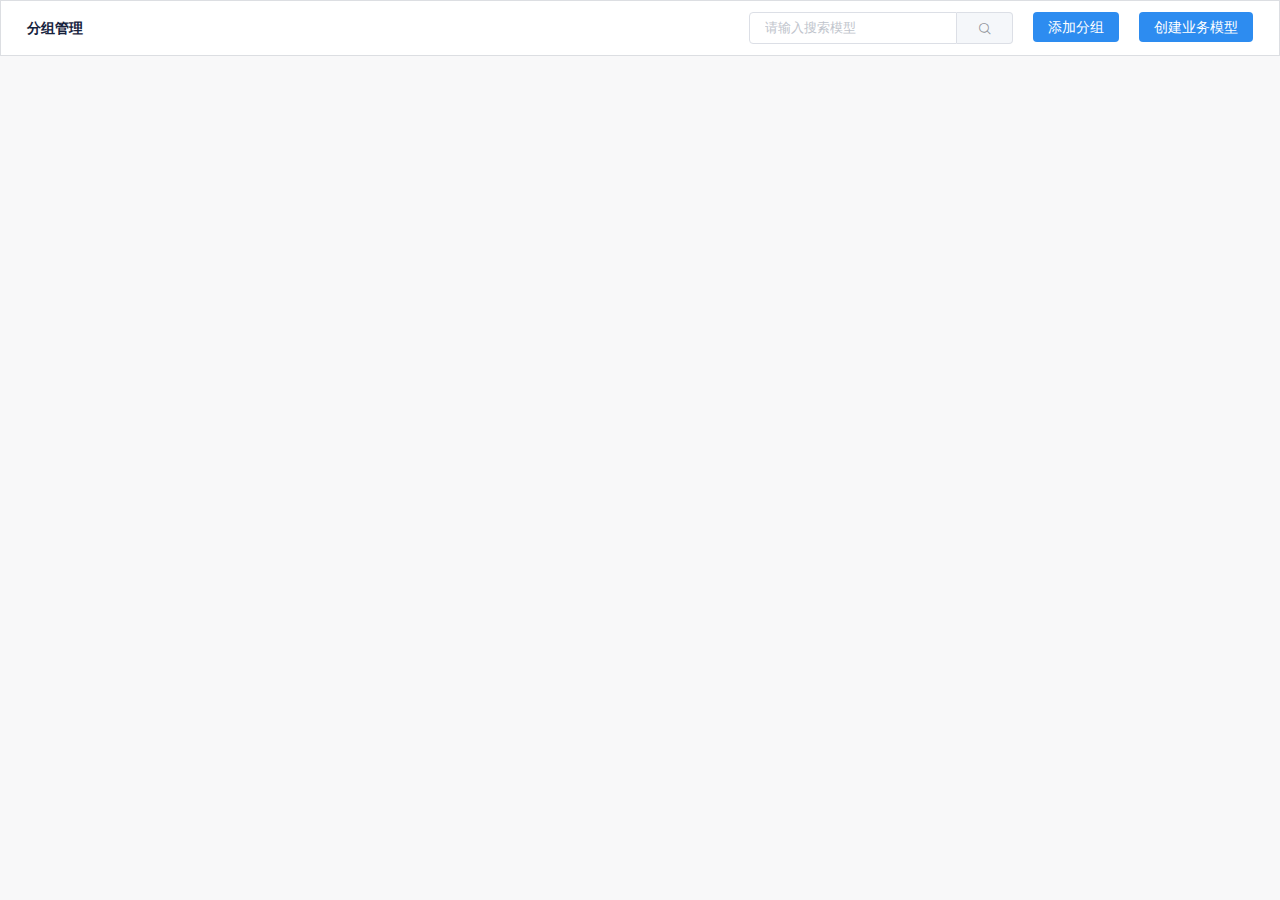
<file: VisualizePlatform/src/main/webapp/index.html>
<!DOCTYPE html>
<html lang="en">

<head>
  <meta charset="utf-8">
  <meta name="viewport" content="width=device-width, initial-scale=1">
  <title>业务定义平台</title>
  <!-- <script type="text/javascript" src="http://api.map.baidu.com/api?v=3.0&ak=ICy36B65ubGVH61IIwmQp7eIxmqGAtxx"></script> -->
  <!-- <script type="text/javascript" src="../lib/echarts.min.js"></script> -->
<link href="assets/assets/style.05dfbe902e9a9487c50b.css" rel="stylesheet"></head>

<body>
  <div id="app"></div>
<script type="text/javascript" src="assets/assets/main.05dfbe902e9a9487c50b.js"></script></body>

</html>
</file>
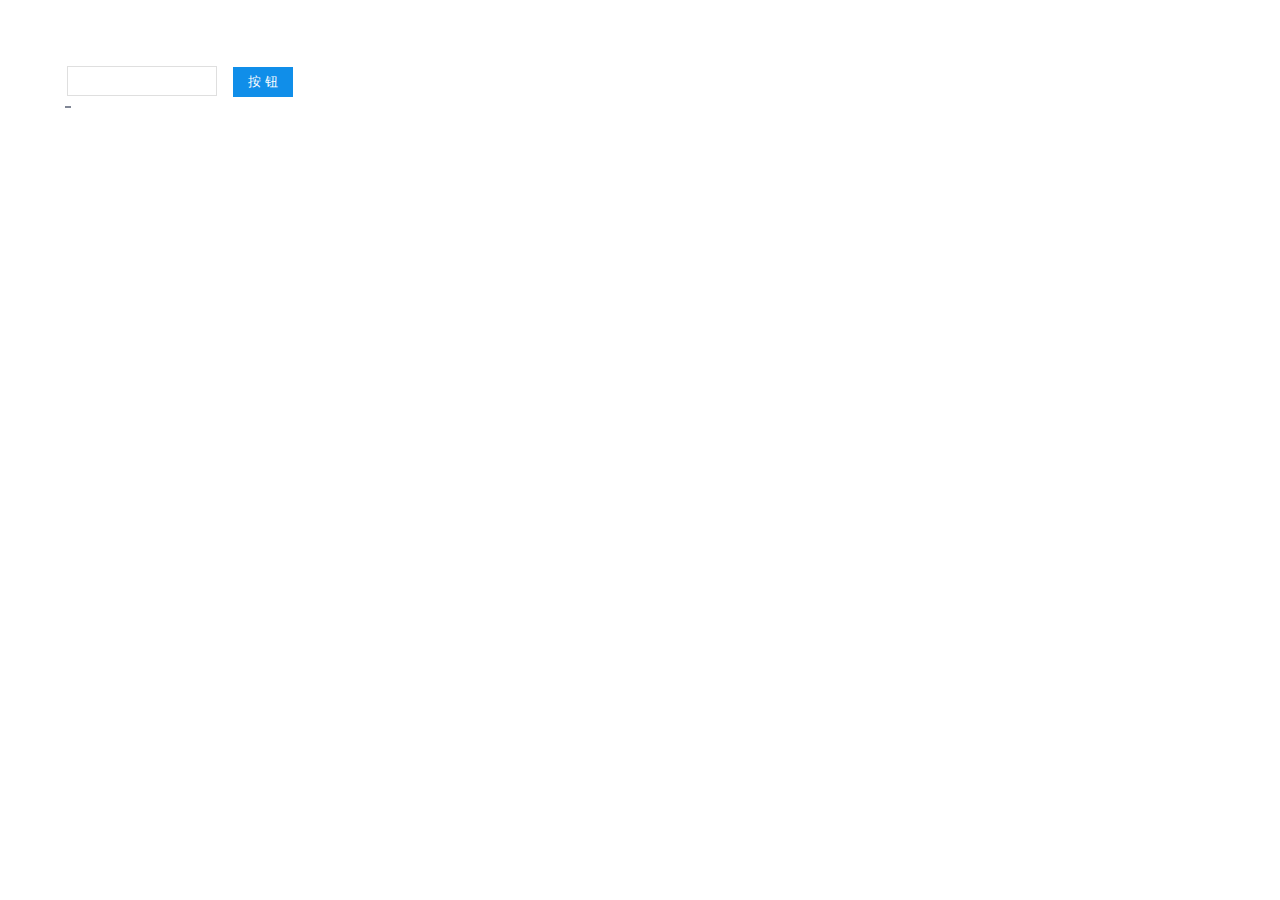
<file: VisualizePlatform/src/main/webapp/file/1143c076a1ec4ed1b6c4fd75c34cbff9.html>
<!DOCTYPE html>
<html lang="en">
<head>
    <meta charset="UTF-8">
    <title>index</title>
<link href="../view/css/vpPageView.css" rel="stylesheet" type="text/css"><script type="text/javascript" src="../view/js/viewComFunc.js"></script><script type="text/javascript" src="../view/js/jquery-1.11.1.js"></script></head>
<body><div class="vp-container">
<input id="1b448caf-dac2-428c-a7e7-8e0c116eefeb" class="vp-componnent" style="z-index: 10; top: 66px; left: 67px;" type="text"></input>
<button id="5bb1d994-e990-4578-8a1c-da507e7c0a10" class="vp-componnent" style="z-index: 11; top: 67px; left: 233px;">按 钮</button>
<table id="b866d0df-d0b2-4328-8e49-bd385c7601c2" class="vp-componnent" style="z-index: 12; top: 106px; left: 65px;"></table>
<script type="text/javascript">$("#5bb1d994-e990-4578-8a1c-da507e7c0a10").bind("click",function(e){pvHttpPost("http://10.10.24.110:8080/VisualizePlatform/database/queryInfo",{queryStr:JSON.stringify({page:"1",pagesize:"5",name:$("#1b448caf-dac2-428c-a7e7-8e0c116eefeb").val(),tableName:"test"})},function(data){pvCreatTable("b866d0df-d0b2-4328-8e49-bd385c7601c2",{th:["主键id","姓名","性别"],param:["pid","name","sex"],td:data.RESULT.list},"")})})</script></div></body>
</html>
</file>
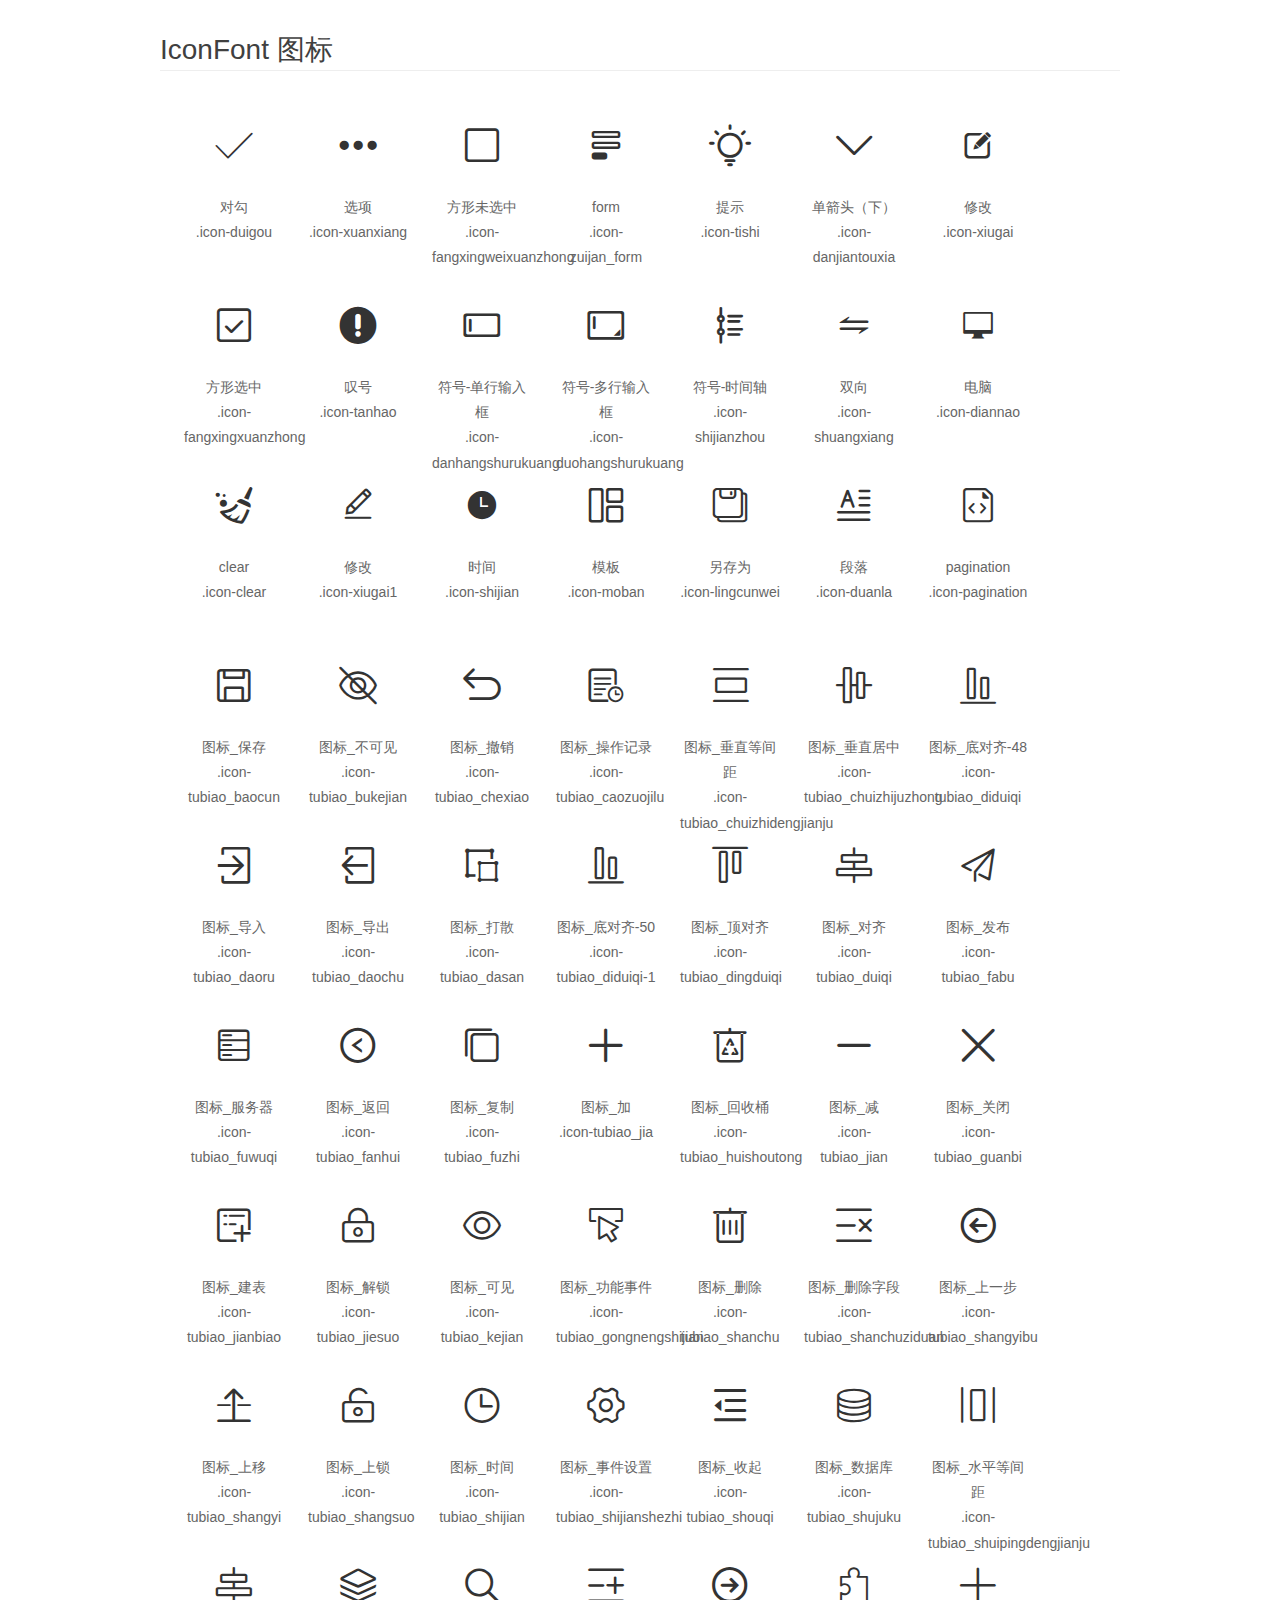
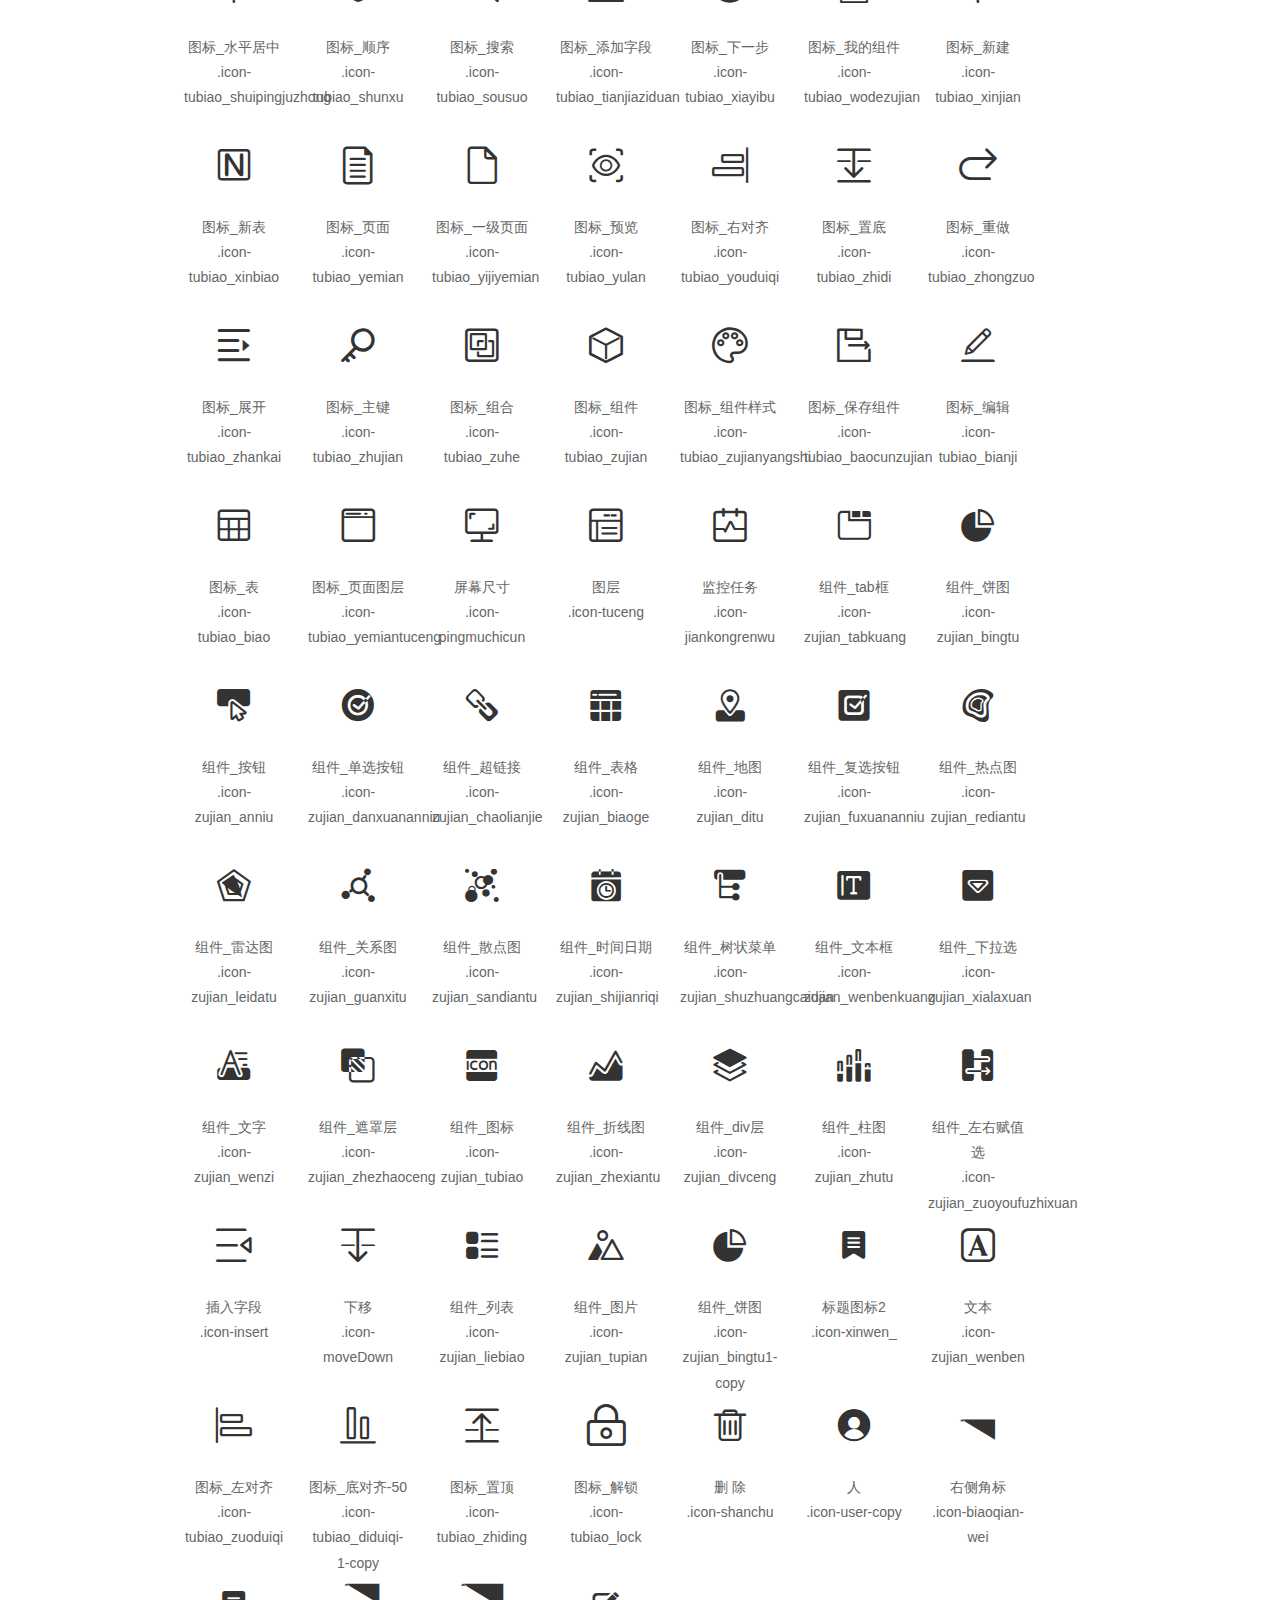
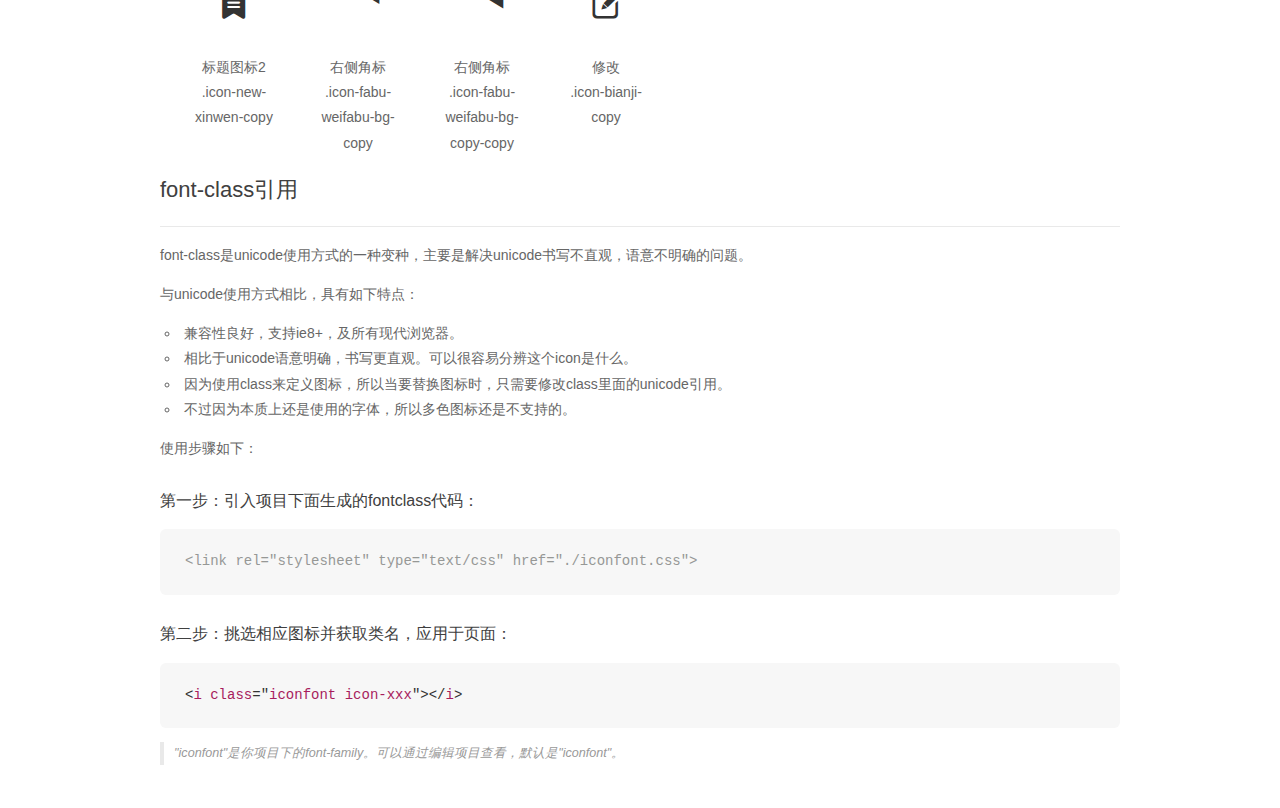
<file: VisualizePlatform/src/main/webapp/view/icon_component/vp/demo_fontclass.html>
<!DOCTYPE html>
<html>
<head>
    <meta charset="utf-8"/>
    <title>IconFont</title>
    <link rel="stylesheet" href="demo.css">
    <link rel="stylesheet" href="iconfont.css">
</head>
<body>
    <div class="main markdown">
        <h1>IconFont 图标</h1>
        <ul class="icon_lists clear">
            
                <li>
                <i class="icon iconfont icon-duigou"></i>
                    <div class="name">对勾</div>
                    <div class="fontclass">.icon-duigou</div>
                </li>
            
                <li>
                <i class="icon iconfont icon-xuanxiang"></i>
                    <div class="name">选项</div>
                    <div class="fontclass">.icon-xuanxiang</div>
                </li>
            
                <li>
                <i class="icon iconfont icon-fangxingweixuanzhong"></i>
                    <div class="name">方形未选中</div>
                    <div class="fontclass">.icon-fangxingweixuanzhong</div>
                </li>
            
                <li>
                <i class="icon iconfont icon-zuijan_form"></i>
                    <div class="name">form</div>
                    <div class="fontclass">.icon-zuijan_form</div>
                </li>
            
                <li>
                <i class="icon iconfont icon-tishi"></i>
                    <div class="name">提示</div>
                    <div class="fontclass">.icon-tishi</div>
                </li>
            
                <li>
                <i class="icon iconfont icon-danjiantouxia"></i>
                    <div class="name">单箭头（下）</div>
                    <div class="fontclass">.icon-danjiantouxia</div>
                </li>
            
                <li>
                <i class="icon iconfont icon-xiugai"></i>
                    <div class="name">修改</div>
                    <div class="fontclass">.icon-xiugai</div>
                </li>
            
                <li>
                <i class="icon iconfont icon-fangxingxuanzhong"></i>
                    <div class="name">方形选中</div>
                    <div class="fontclass">.icon-fangxingxuanzhong</div>
                </li>
            
                <li>
                <i class="icon iconfont icon-tanhao"></i>
                    <div class="name">叹号</div>
                    <div class="fontclass">.icon-tanhao</div>
                </li>
            
                <li>
                <i class="icon iconfont icon-danhangshurukuang"></i>
                    <div class="name">符号-单行输入框</div>
                    <div class="fontclass">.icon-danhangshurukuang</div>
                </li>
            
                <li>
                <i class="icon iconfont icon-duohangshurukuang"></i>
                    <div class="name">符号-多行输入框</div>
                    <div class="fontclass">.icon-duohangshurukuang</div>
                </li>
            
                <li>
                <i class="icon iconfont icon-shijianzhou"></i>
                    <div class="name">符号-时间轴</div>
                    <div class="fontclass">.icon-shijianzhou</div>
                </li>
            
                <li>
                <i class="icon iconfont icon-shuangxiang"></i>
                    <div class="name">双向</div>
                    <div class="fontclass">.icon-shuangxiang</div>
                </li>
            
                <li>
                <i class="icon iconfont icon-diannao"></i>
                    <div class="name">电脑</div>
                    <div class="fontclass">.icon-diannao</div>
                </li>
            
                <li>
                <i class="icon iconfont icon-clear"></i>
                    <div class="name">clear</div>
                    <div class="fontclass">.icon-clear</div>
                </li>
            
                <li>
                <i class="icon iconfont icon-xiugai1"></i>
                    <div class="name">修改</div>
                    <div class="fontclass">.icon-xiugai1</div>
                </li>
            
                <li>
                <i class="icon iconfont icon-shijian"></i>
                    <div class="name">时间</div>
                    <div class="fontclass">.icon-shijian</div>
                </li>
            
                <li>
                <i class="icon iconfont icon-moban"></i>
                    <div class="name">模板</div>
                    <div class="fontclass">.icon-moban</div>
                </li>
            
                <li>
                <i class="icon iconfont icon-lingcunwei"></i>
                    <div class="name">另存为</div>
                    <div class="fontclass">.icon-lingcunwei</div>
                </li>
            
                <li>
                <i class="icon iconfont icon-duanla"></i>
                    <div class="name">段落</div>
                    <div class="fontclass">.icon-duanla</div>
                </li>
            
                <li>
                <i class="icon iconfont icon-pagination"></i>
                    <div class="name">pagination</div>
                    <div class="fontclass">.icon-pagination</div>
                </li>
            
                <li>
                <i class="icon iconfont icon-tubiao_baocun"></i>
                    <div class="name">图标_保存</div>
                    <div class="fontclass">.icon-tubiao_baocun</div>
                </li>
            
                <li>
                <i class="icon iconfont icon-tubiao_bukejian"></i>
                    <div class="name">图标_不可见</div>
                    <div class="fontclass">.icon-tubiao_bukejian</div>
                </li>
            
                <li>
                <i class="icon iconfont icon-tubiao_chexiao"></i>
                    <div class="name">图标_撤销</div>
                    <div class="fontclass">.icon-tubiao_chexiao</div>
                </li>
            
                <li>
                <i class="icon iconfont icon-tubiao_caozuojilu"></i>
                    <div class="name">图标_操作记录</div>
                    <div class="fontclass">.icon-tubiao_caozuojilu</div>
                </li>
            
                <li>
                <i class="icon iconfont icon-tubiao_chuizhidengjianju"></i>
                    <div class="name">图标_垂直等间距</div>
                    <div class="fontclass">.icon-tubiao_chuizhidengjianju</div>
                </li>
            
                <li>
                <i class="icon iconfont icon-tubiao_chuizhijuzhong"></i>
                    <div class="name">图标_垂直居中</div>
                    <div class="fontclass">.icon-tubiao_chuizhijuzhong</div>
                </li>
            
                <li>
                <i class="icon iconfont icon-tubiao_diduiqi"></i>
                    <div class="name">图标_底对齐-48</div>
                    <div class="fontclass">.icon-tubiao_diduiqi</div>
                </li>
            
                <li>
                <i class="icon iconfont icon-tubiao_daoru"></i>
                    <div class="name">图标_导入</div>
                    <div class="fontclass">.icon-tubiao_daoru</div>
                </li>
            
                <li>
                <i class="icon iconfont icon-tubiao_daochu"></i>
                    <div class="name">图标_导出</div>
                    <div class="fontclass">.icon-tubiao_daochu</div>
                </li>
            
                <li>
                <i class="icon iconfont icon-tubiao_dasan"></i>
                    <div class="name">图标_打散</div>
                    <div class="fontclass">.icon-tubiao_dasan</div>
                </li>
            
                <li>
                <i class="icon iconfont icon-tubiao_diduiqi-1"></i>
                    <div class="name">图标_底对齐-50</div>
                    <div class="fontclass">.icon-tubiao_diduiqi-1</div>
                </li>
            
                <li>
                <i class="icon iconfont icon-tubiao_dingduiqi"></i>
                    <div class="name">图标_顶对齐</div>
                    <div class="fontclass">.icon-tubiao_dingduiqi</div>
                </li>
            
                <li>
                <i class="icon iconfont icon-tubiao_duiqi"></i>
                    <div class="name">图标_对齐</div>
                    <div class="fontclass">.icon-tubiao_duiqi</div>
                </li>
            
                <li>
                <i class="icon iconfont icon-tubiao_fabu"></i>
                    <div class="name">图标_发布</div>
                    <div class="fontclass">.icon-tubiao_fabu</div>
                </li>
            
                <li>
                <i class="icon iconfont icon-tubiao_fuwuqi"></i>
                    <div class="name">图标_服务器</div>
                    <div class="fontclass">.icon-tubiao_fuwuqi</div>
                </li>
            
                <li>
                <i class="icon iconfont icon-tubiao_fanhui"></i>
                    <div class="name">图标_返回</div>
                    <div class="fontclass">.icon-tubiao_fanhui</div>
                </li>
            
                <li>
                <i class="icon iconfont icon-tubiao_fuzhi"></i>
                    <div class="name">图标_复制</div>
                    <div class="fontclass">.icon-tubiao_fuzhi</div>
                </li>
            
                <li>
                <i class="icon iconfont icon-tubiao_jia"></i>
                    <div class="name">图标_加</div>
                    <div class="fontclass">.icon-tubiao_jia</div>
                </li>
            
                <li>
                <i class="icon iconfont icon-tubiao_huishoutong"></i>
                    <div class="name">图标_回收桶</div>
                    <div class="fontclass">.icon-tubiao_huishoutong</div>
                </li>
            
                <li>
                <i class="icon iconfont icon-tubiao_jian"></i>
                    <div class="name">图标_减</div>
                    <div class="fontclass">.icon-tubiao_jian</div>
                </li>
            
                <li>
                <i class="icon iconfont icon-tubiao_guanbi"></i>
                    <div class="name">图标_关闭</div>
                    <div class="fontclass">.icon-tubiao_guanbi</div>
                </li>
            
                <li>
                <i class="icon iconfont icon-tubiao_jianbiao"></i>
                    <div class="name">图标_建表</div>
                    <div class="fontclass">.icon-tubiao_jianbiao</div>
                </li>
            
                <li>
                <i class="icon iconfont icon-tubiao_jiesuo"></i>
                    <div class="name">图标_解锁</div>
                    <div class="fontclass">.icon-tubiao_jiesuo</div>
                </li>
            
                <li>
                <i class="icon iconfont icon-tubiao_kejian"></i>
                    <div class="name">图标_可见</div>
                    <div class="fontclass">.icon-tubiao_kejian</div>
                </li>
            
                <li>
                <i class="icon iconfont icon-tubiao_gongnengshijian"></i>
                    <div class="name">图标_功能事件</div>
                    <div class="fontclass">.icon-tubiao_gongnengshijian</div>
                </li>
            
                <li>
                <i class="icon iconfont icon-tubiao_shanchu"></i>
                    <div class="name">图标_删除</div>
                    <div class="fontclass">.icon-tubiao_shanchu</div>
                </li>
            
                <li>
                <i class="icon iconfont icon-tubiao_shanchuziduan"></i>
                    <div class="name">图标_删除字段</div>
                    <div class="fontclass">.icon-tubiao_shanchuziduan</div>
                </li>
            
                <li>
                <i class="icon iconfont icon-tubiao_shangyibu"></i>
                    <div class="name">图标_上一步</div>
                    <div class="fontclass">.icon-tubiao_shangyibu</div>
                </li>
            
                <li>
                <i class="icon iconfont icon-tubiao_shangyi"></i>
                    <div class="name">图标_上移</div>
                    <div class="fontclass">.icon-tubiao_shangyi</div>
                </li>
            
                <li>
                <i class="icon iconfont icon-tubiao_shangsuo"></i>
                    <div class="name">图标_上锁</div>
                    <div class="fontclass">.icon-tubiao_shangsuo</div>
                </li>
            
                <li>
                <i class="icon iconfont icon-tubiao_shijian"></i>
                    <div class="name">图标_时间</div>
                    <div class="fontclass">.icon-tubiao_shijian</div>
                </li>
            
                <li>
                <i class="icon iconfont icon-tubiao_shijianshezhi"></i>
                    <div class="name">图标_事件设置</div>
                    <div class="fontclass">.icon-tubiao_shijianshezhi</div>
                </li>
            
                <li>
                <i class="icon iconfont icon-tubiao_shouqi"></i>
                    <div class="name">图标_收起</div>
                    <div class="fontclass">.icon-tubiao_shouqi</div>
                </li>
            
                <li>
                <i class="icon iconfont icon-tubiao_shujuku"></i>
                    <div class="name">图标_数据库</div>
                    <div class="fontclass">.icon-tubiao_shujuku</div>
                </li>
            
                <li>
                <i class="icon iconfont icon-tubiao_shuipingdengjianju"></i>
                    <div class="name">图标_水平等间距</div>
                    <div class="fontclass">.icon-tubiao_shuipingdengjianju</div>
                </li>
            
                <li>
                <i class="icon iconfont icon-tubiao_shuipingjuzhong"></i>
                    <div class="name">图标_水平居中</div>
                    <div class="fontclass">.icon-tubiao_shuipingjuzhong</div>
                </li>
            
                <li>
                <i class="icon iconfont icon-tubiao_shunxu"></i>
                    <div class="name">图标_顺序</div>
                    <div class="fontclass">.icon-tubiao_shunxu</div>
                </li>
            
                <li>
                <i class="icon iconfont icon-tubiao_sousuo"></i>
                    <div class="name">图标_搜索</div>
                    <div class="fontclass">.icon-tubiao_sousuo</div>
                </li>
            
                <li>
                <i class="icon iconfont icon-tubiao_tianjiaziduan"></i>
                    <div class="name">图标_添加字段</div>
                    <div class="fontclass">.icon-tubiao_tianjiaziduan</div>
                </li>
            
                <li>
                <i class="icon iconfont icon-tubiao_xiayibu"></i>
                    <div class="name">图标_下一步</div>
                    <div class="fontclass">.icon-tubiao_xiayibu</div>
                </li>
            
                <li>
                <i class="icon iconfont icon-tubiao_wodezujian"></i>
                    <div class="name">图标_我的组件</div>
                    <div class="fontclass">.icon-tubiao_wodezujian</div>
                </li>
            
                <li>
                <i class="icon iconfont icon-tubiao_xinjian"></i>
                    <div class="name">图标_新建</div>
                    <div class="fontclass">.icon-tubiao_xinjian</div>
                </li>
            
                <li>
                <i class="icon iconfont icon-tubiao_xinbiao"></i>
                    <div class="name">图标_新表</div>
                    <div class="fontclass">.icon-tubiao_xinbiao</div>
                </li>
            
                <li>
                <i class="icon iconfont icon-tubiao_yemian"></i>
                    <div class="name">图标_页面</div>
                    <div class="fontclass">.icon-tubiao_yemian</div>
                </li>
            
                <li>
                <i class="icon iconfont icon-tubiao_yijiyemian"></i>
                    <div class="name">图标_一级页面</div>
                    <div class="fontclass">.icon-tubiao_yijiyemian</div>
                </li>
            
                <li>
                <i class="icon iconfont icon-tubiao_yulan"></i>
                    <div class="name">图标_预览</div>
                    <div class="fontclass">.icon-tubiao_yulan</div>
                </li>
            
                <li>
                <i class="icon iconfont icon-tubiao_youduiqi"></i>
                    <div class="name">图标_右对齐</div>
                    <div class="fontclass">.icon-tubiao_youduiqi</div>
                </li>
            
                <li>
                <i class="icon iconfont icon-tubiao_zhidi"></i>
                    <div class="name">图标_置底</div>
                    <div class="fontclass">.icon-tubiao_zhidi</div>
                </li>
            
                <li>
                <i class="icon iconfont icon-tubiao_zhongzuo"></i>
                    <div class="name">图标_重做</div>
                    <div class="fontclass">.icon-tubiao_zhongzuo</div>
                </li>
            
                <li>
                <i class="icon iconfont icon-tubiao_zhankai"></i>
                    <div class="name">图标_展开</div>
                    <div class="fontclass">.icon-tubiao_zhankai</div>
                </li>
            
                <li>
                <i class="icon iconfont icon-tubiao_zhujian"></i>
                    <div class="name">图标_主键</div>
                    <div class="fontclass">.icon-tubiao_zhujian</div>
                </li>
            
                <li>
                <i class="icon iconfont icon-tubiao_zuhe"></i>
                    <div class="name">图标_组合</div>
                    <div class="fontclass">.icon-tubiao_zuhe</div>
                </li>
            
                <li>
                <i class="icon iconfont icon-tubiao_zujian"></i>
                    <div class="name">图标_组件</div>
                    <div class="fontclass">.icon-tubiao_zujian</div>
                </li>
            
                <li>
                <i class="icon iconfont icon-tubiao_zujianyangshi"></i>
                    <div class="name">图标_组件样式</div>
                    <div class="fontclass">.icon-tubiao_zujianyangshi</div>
                </li>
            
                <li>
                <i class="icon iconfont icon-tubiao_baocunzujian"></i>
                    <div class="name">图标_保存组件</div>
                    <div class="fontclass">.icon-tubiao_baocunzujian</div>
                </li>
            
                <li>
                <i class="icon iconfont icon-tubiao_bianji"></i>
                    <div class="name">图标_编辑</div>
                    <div class="fontclass">.icon-tubiao_bianji</div>
                </li>
            
                <li>
                <i class="icon iconfont icon-tubiao_biao"></i>
                    <div class="name">图标_表</div>
                    <div class="fontclass">.icon-tubiao_biao</div>
                </li>
            
                <li>
                <i class="icon iconfont icon-tubiao_yemiantuceng"></i>
                    <div class="name">图标_页面图层</div>
                    <div class="fontclass">.icon-tubiao_yemiantuceng</div>
                </li>
            
                <li>
                <i class="icon iconfont icon-pingmuchicun"></i>
                    <div class="name">屏幕尺寸</div>
                    <div class="fontclass">.icon-pingmuchicun</div>
                </li>
            
                <li>
                <i class="icon iconfont icon-tuceng"></i>
                    <div class="name">图层</div>
                    <div class="fontclass">.icon-tuceng</div>
                </li>
            
                <li>
                <i class="icon iconfont icon-jiankongrenwu"></i>
                    <div class="name">监控任务</div>
                    <div class="fontclass">.icon-jiankongrenwu</div>
                </li>
            
                <li>
                <i class="icon iconfont icon-zujian_tabkuang"></i>
                    <div class="name">组件_tab框</div>
                    <div class="fontclass">.icon-zujian_tabkuang</div>
                </li>
            
                <li>
                <i class="icon iconfont icon-zujian_bingtu"></i>
                    <div class="name">组件_饼图</div>
                    <div class="fontclass">.icon-zujian_bingtu</div>
                </li>
            
                <li>
                <i class="icon iconfont icon-zujian_anniu"></i>
                    <div class="name">组件_按钮</div>
                    <div class="fontclass">.icon-zujian_anniu</div>
                </li>
            
                <li>
                <i class="icon iconfont icon-zujian_danxuananniu"></i>
                    <div class="name">组件_单选按钮</div>
                    <div class="fontclass">.icon-zujian_danxuananniu</div>
                </li>
            
                <li>
                <i class="icon iconfont icon-zujian_chaolianjie"></i>
                    <div class="name">组件_超链接</div>
                    <div class="fontclass">.icon-zujian_chaolianjie</div>
                </li>
            
                <li>
                <i class="icon iconfont icon-zujian_biaoge"></i>
                    <div class="name">组件_表格</div>
                    <div class="fontclass">.icon-zujian_biaoge</div>
                </li>
            
                <li>
                <i class="icon iconfont icon-zujian_ditu"></i>
                    <div class="name">组件_地图</div>
                    <div class="fontclass">.icon-zujian_ditu</div>
                </li>
            
                <li>
                <i class="icon iconfont icon-zujian_fuxuananniu"></i>
                    <div class="name">组件_复选按钮</div>
                    <div class="fontclass">.icon-zujian_fuxuananniu</div>
                </li>
            
                <li>
                <i class="icon iconfont icon-zujian_rediantu"></i>
                    <div class="name">组件_热点图</div>
                    <div class="fontclass">.icon-zujian_rediantu</div>
                </li>
            
                <li>
                <i class="icon iconfont icon-zujian_leidatu"></i>
                    <div class="name">组件_雷达图</div>
                    <div class="fontclass">.icon-zujian_leidatu</div>
                </li>
            
                <li>
                <i class="icon iconfont icon-zujian_guanxitu"></i>
                    <div class="name">组件_关系图</div>
                    <div class="fontclass">.icon-zujian_guanxitu</div>
                </li>
            
                <li>
                <i class="icon iconfont icon-zujian_sandiantu"></i>
                    <div class="name">组件_散点图</div>
                    <div class="fontclass">.icon-zujian_sandiantu</div>
                </li>
            
                <li>
                <i class="icon iconfont icon-zujian_shijianriqi"></i>
                    <div class="name">组件_时间日期</div>
                    <div class="fontclass">.icon-zujian_shijianriqi</div>
                </li>
            
                <li>
                <i class="icon iconfont icon-zujian_shuzhuangcaidan"></i>
                    <div class="name">组件_树状菜单</div>
                    <div class="fontclass">.icon-zujian_shuzhuangcaidan</div>
                </li>
            
                <li>
                <i class="icon iconfont icon-zujian_wenbenkuang"></i>
                    <div class="name">组件_文本框</div>
                    <div class="fontclass">.icon-zujian_wenbenkuang</div>
                </li>
            
                <li>
                <i class="icon iconfont icon-zujian_xialaxuan"></i>
                    <div class="name">组件_下拉选</div>
                    <div class="fontclass">.icon-zujian_xialaxuan</div>
                </li>
            
                <li>
                <i class="icon iconfont icon-zujian_wenzi"></i>
                    <div class="name">组件_文字</div>
                    <div class="fontclass">.icon-zujian_wenzi</div>
                </li>
            
                <li>
                <i class="icon iconfont icon-zujian_zhezhaoceng"></i>
                    <div class="name">组件_遮罩层</div>
                    <div class="fontclass">.icon-zujian_zhezhaoceng</div>
                </li>
            
                <li>
                <i class="icon iconfont icon-zujian_tubiao"></i>
                    <div class="name">组件_图标</div>
                    <div class="fontclass">.icon-zujian_tubiao</div>
                </li>
            
                <li>
                <i class="icon iconfont icon-zujian_zhexiantu"></i>
                    <div class="name">组件_折线图</div>
                    <div class="fontclass">.icon-zujian_zhexiantu</div>
                </li>
            
                <li>
                <i class="icon iconfont icon-zujian_divceng"></i>
                    <div class="name">组件_div层</div>
                    <div class="fontclass">.icon-zujian_divceng</div>
                </li>
            
                <li>
                <i class="icon iconfont icon-zujian_zhutu"></i>
                    <div class="name">组件_柱图</div>
                    <div class="fontclass">.icon-zujian_zhutu</div>
                </li>
            
                <li>
                <i class="icon iconfont icon-zujian_zuoyoufuzhixuan"></i>
                    <div class="name">组件_左右赋值选</div>
                    <div class="fontclass">.icon-zujian_zuoyoufuzhixuan</div>
                </li>
            
                <li>
                <i class="icon iconfont icon-insert"></i>
                    <div class="name">插入字段</div>
                    <div class="fontclass">.icon-insert</div>
                </li>
            
                <li>
                <i class="icon iconfont icon-moveDown"></i>
                    <div class="name">下移</div>
                    <div class="fontclass">.icon-moveDown</div>
                </li>
            
                <li>
                <i class="icon iconfont icon-zujian_liebiao"></i>
                    <div class="name">组件_列表</div>
                    <div class="fontclass">.icon-zujian_liebiao</div>
                </li>
            
                <li>
                <i class="icon iconfont icon-zujian_tupian"></i>
                    <div class="name">组件_图片</div>
                    <div class="fontclass">.icon-zujian_tupian</div>
                </li>
            
                <li>
                <i class="icon iconfont icon-zujian_bingtu1-copy"></i>
                    <div class="name">组件_饼图</div>
                    <div class="fontclass">.icon-zujian_bingtu1-copy</div>
                </li>
            
                <li>
                <i class="icon iconfont icon-xinwen_"></i>
                    <div class="name">标题图标2</div>
                    <div class="fontclass">.icon-xinwen_</div>
                </li>
            
                <li>
                <i class="icon iconfont icon-zujian_wenben"></i>
                    <div class="name">文本</div>
                    <div class="fontclass">.icon-zujian_wenben</div>
                </li>
            
                <li>
                <i class="icon iconfont icon-tubiao_zuoduiqi"></i>
                    <div class="name">图标_左对齐</div>
                    <div class="fontclass">.icon-tubiao_zuoduiqi</div>
                </li>
            
                <li>
                <i class="icon iconfont icon-tubiao_diduiqi-1-copy"></i>
                    <div class="name">图标_底对齐-50</div>
                    <div class="fontclass">.icon-tubiao_diduiqi-1-copy</div>
                </li>
            
                <li>
                <i class="icon iconfont icon-tubiao_zhiding"></i>
                    <div class="name">图标_置顶</div>
                    <div class="fontclass">.icon-tubiao_zhiding</div>
                </li>
            
                <li>
                <i class="icon iconfont icon-tubiao_lock"></i>
                    <div class="name">图标_解锁</div>
                    <div class="fontclass">.icon-tubiao_lock</div>
                </li>
            
                <li>
                <i class="icon iconfont icon-shanchu"></i>
                    <div class="name">删 除</div>
                    <div class="fontclass">.icon-shanchu</div>
                </li>
            
                <li>
                <i class="icon iconfont icon-user-copy"></i>
                    <div class="name">人</div>
                    <div class="fontclass">.icon-user-copy</div>
                </li>
            
                <li>
                <i class="icon iconfont icon-biaoqian-wei"></i>
                    <div class="name">右侧角标</div>
                    <div class="fontclass">.icon-biaoqian-wei</div>
                </li>
            
                <li>
                <i class="icon iconfont icon-new-xinwen-copy"></i>
                    <div class="name">标题图标2</div>
                    <div class="fontclass">.icon-new-xinwen-copy</div>
                </li>
            
                <li>
                <i class="icon iconfont icon-fabu-weifabu-bg-copy"></i>
                    <div class="name">右侧角标</div>
                    <div class="fontclass">.icon-fabu-weifabu-bg-copy</div>
                </li>
            
                <li>
                <i class="icon iconfont icon-fabu-weifabu-bg-copy-copy"></i>
                    <div class="name">右侧角标</div>
                    <div class="fontclass">.icon-fabu-weifabu-bg-copy-copy</div>
                </li>
            
                <li>
                <i class="icon iconfont icon-bianji-copy"></i>
                    <div class="name">修改</div>
                    <div class="fontclass">.icon-bianji-copy</div>
                </li>
            
        </ul>

        <h2 id="font-class-">font-class引用</h2>
        <hr>

        <p>font-class是unicode使用方式的一种变种，主要是解决unicode书写不直观，语意不明确的问题。</p>
        <p>与unicode使用方式相比，具有如下特点：</p>
        <ul>
        <li>兼容性良好，支持ie8+，及所有现代浏览器。</li>
        <li>相比于unicode语意明确，书写更直观。可以很容易分辨这个icon是什么。</li>
        <li>因为使用class来定义图标，所以当要替换图标时，只需要修改class里面的unicode引用。</li>
        <li>不过因为本质上还是使用的字体，所以多色图标还是不支持的。</li>
        </ul>
        <p>使用步骤如下：</p>
        <h3 id="-fontclass-">第一步：引入项目下面生成的fontclass代码：</h3>


        <pre><code class="lang-js hljs javascript"><span class="hljs-comment">&lt;link rel="stylesheet" type="text/css" href="./iconfont.css"&gt;</span></code></pre>
        <h3 id="-">第二步：挑选相应图标并获取类名，应用于页面：</h3>
        <pre><code class="lang-css hljs">&lt;<span class="hljs-selector-tag">i</span> <span class="hljs-selector-tag">class</span>="<span class="hljs-selector-tag">iconfont</span> <span class="hljs-selector-tag">icon-xxx</span>"&gt;&lt;/<span class="hljs-selector-tag">i</span>&gt;</code></pre>
        <blockquote>
        <p>"iconfont"是你项目下的font-family。可以通过编辑项目查看，默认是"iconfont"。</p>
        </blockquote>
    </div>
</body>
</html>
</file>
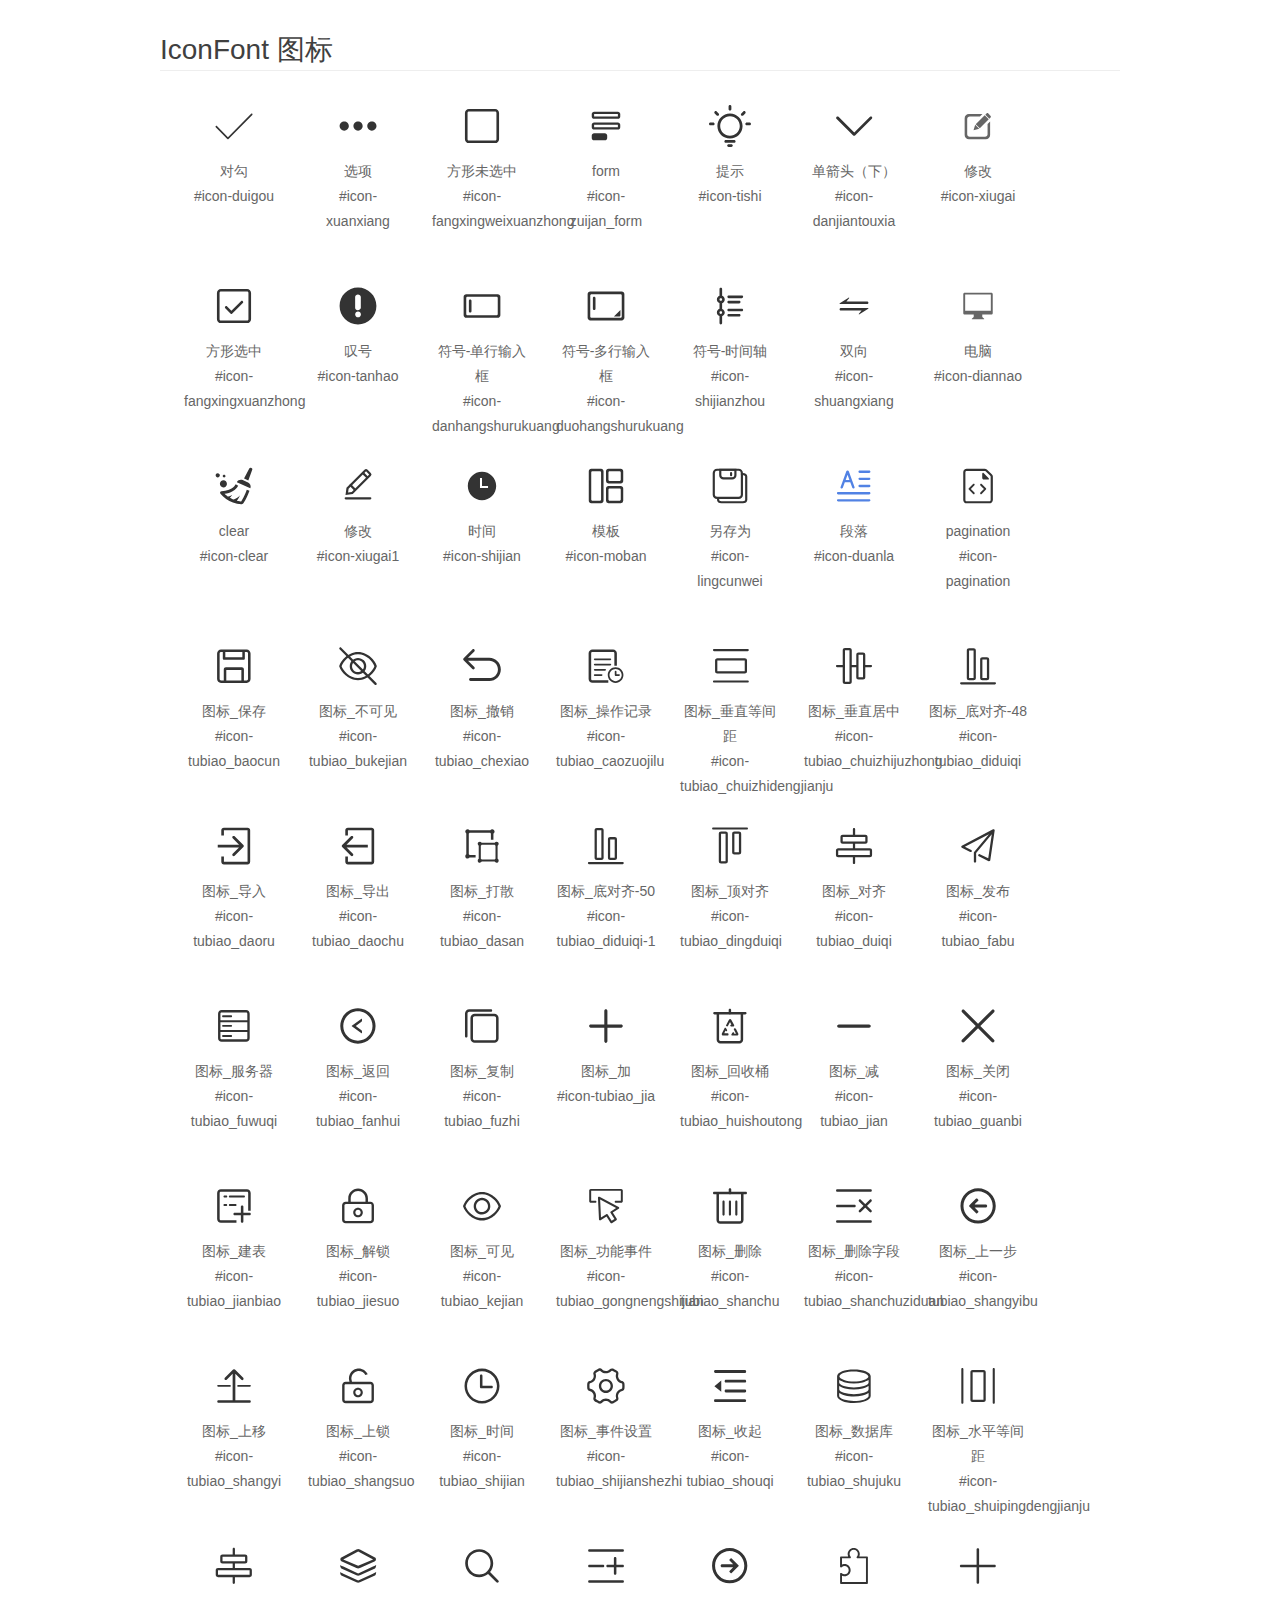
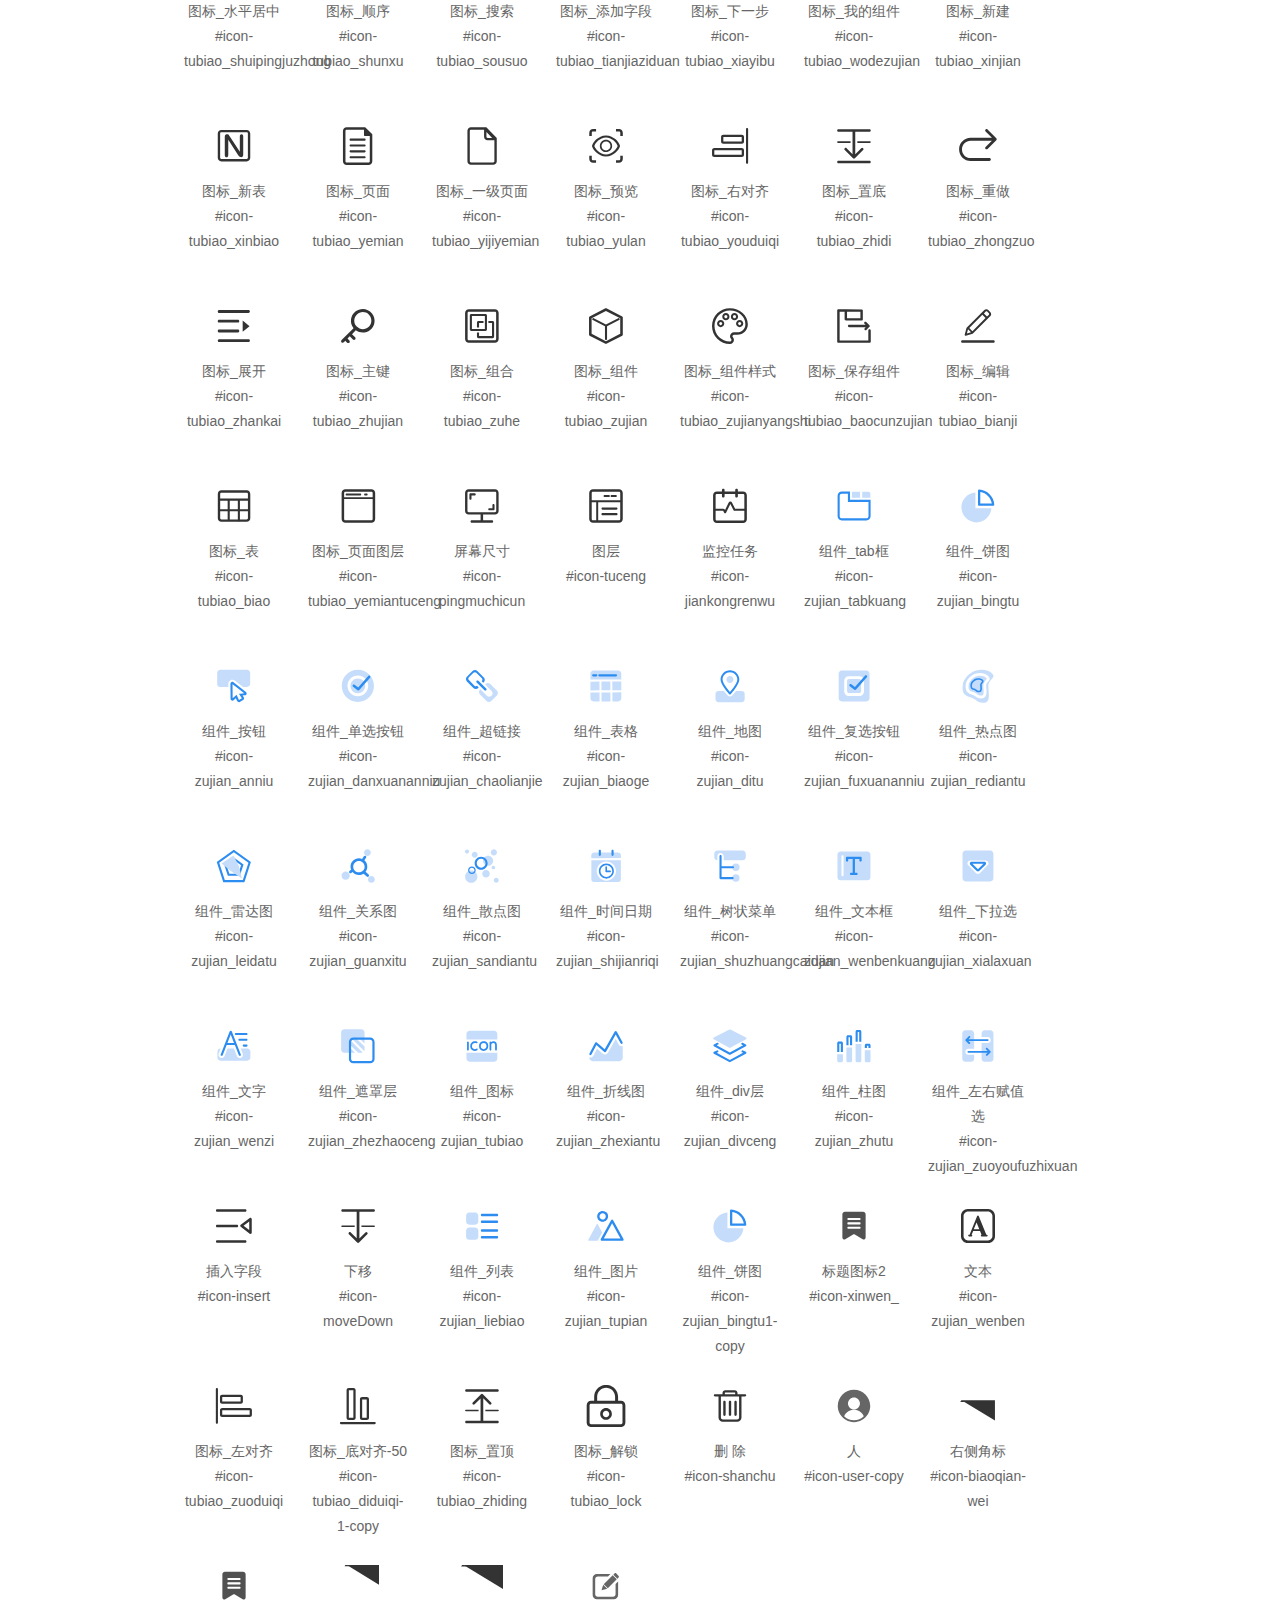
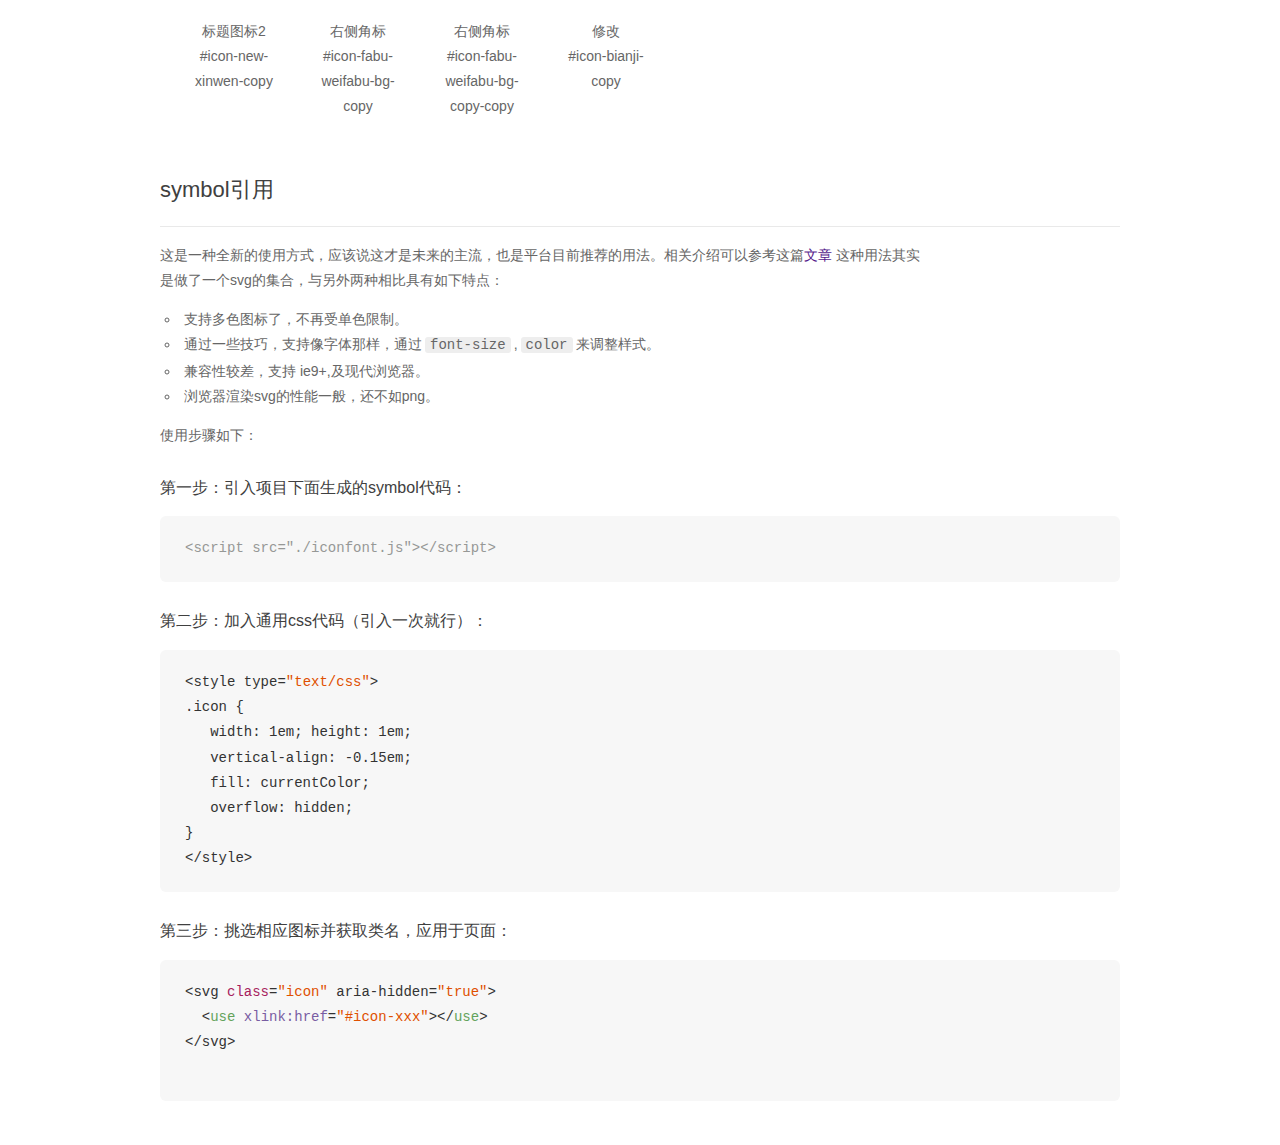
<file: VisualizePlatform/src/main/webapp/view/icon_component/vp/demo_symbol.html>
<!DOCTYPE html>
<html>
<head>
    <meta charset="utf-8"/>
    <title>IconFont</title>
    <link rel="stylesheet" href="demo.css">
    <script src="iconfont.js"></script>

    <style type="text/css">
        .icon {
          /* 通过设置 font-size 来改变图标大小 */
          width: 1em; height: 1em;
          /* 图标和文字相邻时，垂直对齐 */
          vertical-align: -0.15em;
          /* 通过设置 color 来改变 SVG 的颜色/fill */
          fill: currentColor;
          /* path 和 stroke 溢出 viewBox 部分在 IE 下会显示
             normalize.css 中也包含这行 */
          overflow: hidden;
        }

    </style>
</head>
<body>
    <div class="main markdown">
        <h1>IconFont 图标</h1>
        <ul class="icon_lists clear">
            
                <li>
                    <svg class="icon" aria-hidden="true">
                        <use xlink:href="#icon-duigou"></use>
                    </svg>
                    <div class="name">对勾</div>
                    <div class="fontclass">#icon-duigou</div>
                </li>
            
                <li>
                    <svg class="icon" aria-hidden="true">
                        <use xlink:href="#icon-xuanxiang"></use>
                    </svg>
                    <div class="name">选项</div>
                    <div class="fontclass">#icon-xuanxiang</div>
                </li>
            
                <li>
                    <svg class="icon" aria-hidden="true">
                        <use xlink:href="#icon-fangxingweixuanzhong"></use>
                    </svg>
                    <div class="name">方形未选中</div>
                    <div class="fontclass">#icon-fangxingweixuanzhong</div>
                </li>
            
                <li>
                    <svg class="icon" aria-hidden="true">
                        <use xlink:href="#icon-zuijan_form"></use>
                    </svg>
                    <div class="name">form</div>
                    <div class="fontclass">#icon-zuijan_form</div>
                </li>
            
                <li>
                    <svg class="icon" aria-hidden="true">
                        <use xlink:href="#icon-tishi"></use>
                    </svg>
                    <div class="name">提示</div>
                    <div class="fontclass">#icon-tishi</div>
                </li>
            
                <li>
                    <svg class="icon" aria-hidden="true">
                        <use xlink:href="#icon-danjiantouxia"></use>
                    </svg>
                    <div class="name">单箭头（下）</div>
                    <div class="fontclass">#icon-danjiantouxia</div>
                </li>
            
                <li>
                    <svg class="icon" aria-hidden="true">
                        <use xlink:href="#icon-xiugai"></use>
                    </svg>
                    <div class="name">修改</div>
                    <div class="fontclass">#icon-xiugai</div>
                </li>
            
                <li>
                    <svg class="icon" aria-hidden="true">
                        <use xlink:href="#icon-fangxingxuanzhong"></use>
                    </svg>
                    <div class="name">方形选中</div>
                    <div class="fontclass">#icon-fangxingxuanzhong</div>
                </li>
            
                <li>
                    <svg class="icon" aria-hidden="true">
                        <use xlink:href="#icon-tanhao"></use>
                    </svg>
                    <div class="name">叹号</div>
                    <div class="fontclass">#icon-tanhao</div>
                </li>
            
                <li>
                    <svg class="icon" aria-hidden="true">
                        <use xlink:href="#icon-danhangshurukuang"></use>
                    </svg>
                    <div class="name">符号-单行输入框</div>
                    <div class="fontclass">#icon-danhangshurukuang</div>
                </li>
            
                <li>
                    <svg class="icon" aria-hidden="true">
                        <use xlink:href="#icon-duohangshurukuang"></use>
                    </svg>
                    <div class="name">符号-多行输入框</div>
                    <div class="fontclass">#icon-duohangshurukuang</div>
                </li>
            
                <li>
                    <svg class="icon" aria-hidden="true">
                        <use xlink:href="#icon-shijianzhou"></use>
                    </svg>
                    <div class="name">符号-时间轴</div>
                    <div class="fontclass">#icon-shijianzhou</div>
                </li>
            
                <li>
                    <svg class="icon" aria-hidden="true">
                        <use xlink:href="#icon-shuangxiang"></use>
                    </svg>
                    <div class="name">双向</div>
                    <div class="fontclass">#icon-shuangxiang</div>
                </li>
            
                <li>
                    <svg class="icon" aria-hidden="true">
                        <use xlink:href="#icon-diannao"></use>
                    </svg>
                    <div class="name">电脑</div>
                    <div class="fontclass">#icon-diannao</div>
                </li>
            
                <li>
                    <svg class="icon" aria-hidden="true">
                        <use xlink:href="#icon-clear"></use>
                    </svg>
                    <div class="name">clear</div>
                    <div class="fontclass">#icon-clear</div>
                </li>
            
                <li>
                    <svg class="icon" aria-hidden="true">
                        <use xlink:href="#icon-xiugai1"></use>
                    </svg>
                    <div class="name">修改</div>
                    <div class="fontclass">#icon-xiugai1</div>
                </li>
            
                <li>
                    <svg class="icon" aria-hidden="true">
                        <use xlink:href="#icon-shijian"></use>
                    </svg>
                    <div class="name">时间</div>
                    <div class="fontclass">#icon-shijian</div>
                </li>
            
                <li>
                    <svg class="icon" aria-hidden="true">
                        <use xlink:href="#icon-moban"></use>
                    </svg>
                    <div class="name">模板</div>
                    <div class="fontclass">#icon-moban</div>
                </li>
            
                <li>
                    <svg class="icon" aria-hidden="true">
                        <use xlink:href="#icon-lingcunwei"></use>
                    </svg>
                    <div class="name">另存为</div>
                    <div class="fontclass">#icon-lingcunwei</div>
                </li>
            
                <li>
                    <svg class="icon" aria-hidden="true">
                        <use xlink:href="#icon-duanla"></use>
                    </svg>
                    <div class="name">段落</div>
                    <div class="fontclass">#icon-duanla</div>
                </li>
            
                <li>
                    <svg class="icon" aria-hidden="true">
                        <use xlink:href="#icon-pagination"></use>
                    </svg>
                    <div class="name">pagination</div>
                    <div class="fontclass">#icon-pagination</div>
                </li>
            
                <li>
                    <svg class="icon" aria-hidden="true">
                        <use xlink:href="#icon-tubiao_baocun"></use>
                    </svg>
                    <div class="name">图标_保存</div>
                    <div class="fontclass">#icon-tubiao_baocun</div>
                </li>
            
                <li>
                    <svg class="icon" aria-hidden="true">
                        <use xlink:href="#icon-tubiao_bukejian"></use>
                    </svg>
                    <div class="name">图标_不可见</div>
                    <div class="fontclass">#icon-tubiao_bukejian</div>
                </li>
            
                <li>
                    <svg class="icon" aria-hidden="true">
                        <use xlink:href="#icon-tubiao_chexiao"></use>
                    </svg>
                    <div class="name">图标_撤销</div>
                    <div class="fontclass">#icon-tubiao_chexiao</div>
                </li>
            
                <li>
                    <svg class="icon" aria-hidden="true">
                        <use xlink:href="#icon-tubiao_caozuojilu"></use>
                    </svg>
                    <div class="name">图标_操作记录</div>
                    <div class="fontclass">#icon-tubiao_caozuojilu</div>
                </li>
            
                <li>
                    <svg class="icon" aria-hidden="true">
                        <use xlink:href="#icon-tubiao_chuizhidengjianju"></use>
                    </svg>
                    <div class="name">图标_垂直等间距</div>
                    <div class="fontclass">#icon-tubiao_chuizhidengjianju</div>
                </li>
            
                <li>
                    <svg class="icon" aria-hidden="true">
                        <use xlink:href="#icon-tubiao_chuizhijuzhong"></use>
                    </svg>
                    <div class="name">图标_垂直居中</div>
                    <div class="fontclass">#icon-tubiao_chuizhijuzhong</div>
                </li>
            
                <li>
                    <svg class="icon" aria-hidden="true">
                        <use xlink:href="#icon-tubiao_diduiqi"></use>
                    </svg>
                    <div class="name">图标_底对齐-48</div>
                    <div class="fontclass">#icon-tubiao_diduiqi</div>
                </li>
            
                <li>
                    <svg class="icon" aria-hidden="true">
                        <use xlink:href="#icon-tubiao_daoru"></use>
                    </svg>
                    <div class="name">图标_导入</div>
                    <div class="fontclass">#icon-tubiao_daoru</div>
                </li>
            
                <li>
                    <svg class="icon" aria-hidden="true">
                        <use xlink:href="#icon-tubiao_daochu"></use>
                    </svg>
                    <div class="name">图标_导出</div>
                    <div class="fontclass">#icon-tubiao_daochu</div>
                </li>
            
                <li>
                    <svg class="icon" aria-hidden="true">
                        <use xlink:href="#icon-tubiao_dasan"></use>
                    </svg>
                    <div class="name">图标_打散</div>
                    <div class="fontclass">#icon-tubiao_dasan</div>
                </li>
            
                <li>
                    <svg class="icon" aria-hidden="true">
                        <use xlink:href="#icon-tubiao_diduiqi-1"></use>
                    </svg>
                    <div class="name">图标_底对齐-50</div>
                    <div class="fontclass">#icon-tubiao_diduiqi-1</div>
                </li>
            
                <li>
                    <svg class="icon" aria-hidden="true">
                        <use xlink:href="#icon-tubiao_dingduiqi"></use>
                    </svg>
                    <div class="name">图标_顶对齐</div>
                    <div class="fontclass">#icon-tubiao_dingduiqi</div>
                </li>
            
                <li>
                    <svg class="icon" aria-hidden="true">
                        <use xlink:href="#icon-tubiao_duiqi"></use>
                    </svg>
                    <div class="name">图标_对齐</div>
                    <div class="fontclass">#icon-tubiao_duiqi</div>
                </li>
            
                <li>
                    <svg class="icon" aria-hidden="true">
                        <use xlink:href="#icon-tubiao_fabu"></use>
                    </svg>
                    <div class="name">图标_发布</div>
                    <div class="fontclass">#icon-tubiao_fabu</div>
                </li>
            
                <li>
                    <svg class="icon" aria-hidden="true">
                        <use xlink:href="#icon-tubiao_fuwuqi"></use>
                    </svg>
                    <div class="name">图标_服务器</div>
                    <div class="fontclass">#icon-tubiao_fuwuqi</div>
                </li>
            
                <li>
                    <svg class="icon" aria-hidden="true">
                        <use xlink:href="#icon-tubiao_fanhui"></use>
                    </svg>
                    <div class="name">图标_返回</div>
                    <div class="fontclass">#icon-tubiao_fanhui</div>
                </li>
            
                <li>
                    <svg class="icon" aria-hidden="true">
                        <use xlink:href="#icon-tubiao_fuzhi"></use>
                    </svg>
                    <div class="name">图标_复制</div>
                    <div class="fontclass">#icon-tubiao_fuzhi</div>
                </li>
            
                <li>
                    <svg class="icon" aria-hidden="true">
                        <use xlink:href="#icon-tubiao_jia"></use>
                    </svg>
                    <div class="name">图标_加</div>
                    <div class="fontclass">#icon-tubiao_jia</div>
                </li>
            
                <li>
                    <svg class="icon" aria-hidden="true">
                        <use xlink:href="#icon-tubiao_huishoutong"></use>
                    </svg>
                    <div class="name">图标_回收桶</div>
                    <div class="fontclass">#icon-tubiao_huishoutong</div>
                </li>
            
                <li>
                    <svg class="icon" aria-hidden="true">
                        <use xlink:href="#icon-tubiao_jian"></use>
                    </svg>
                    <div class="name">图标_减</div>
                    <div class="fontclass">#icon-tubiao_jian</div>
                </li>
            
                <li>
                    <svg class="icon" aria-hidden="true">
                        <use xlink:href="#icon-tubiao_guanbi"></use>
                    </svg>
                    <div class="name">图标_关闭</div>
                    <div class="fontclass">#icon-tubiao_guanbi</div>
                </li>
            
                <li>
                    <svg class="icon" aria-hidden="true">
                        <use xlink:href="#icon-tubiao_jianbiao"></use>
                    </svg>
                    <div class="name">图标_建表</div>
                    <div class="fontclass">#icon-tubiao_jianbiao</div>
                </li>
            
                <li>
                    <svg class="icon" aria-hidden="true">
                        <use xlink:href="#icon-tubiao_jiesuo"></use>
                    </svg>
                    <div class="name">图标_解锁</div>
                    <div class="fontclass">#icon-tubiao_jiesuo</div>
                </li>
            
                <li>
                    <svg class="icon" aria-hidden="true">
                        <use xlink:href="#icon-tubiao_kejian"></use>
                    </svg>
                    <div class="name">图标_可见</div>
                    <div class="fontclass">#icon-tubiao_kejian</div>
                </li>
            
                <li>
                    <svg class="icon" aria-hidden="true">
                        <use xlink:href="#icon-tubiao_gongnengshijian"></use>
                    </svg>
                    <div class="name">图标_功能事件</div>
                    <div class="fontclass">#icon-tubiao_gongnengshijian</div>
                </li>
            
                <li>
                    <svg class="icon" aria-hidden="true">
                        <use xlink:href="#icon-tubiao_shanchu"></use>
                    </svg>
                    <div class="name">图标_删除</div>
                    <div class="fontclass">#icon-tubiao_shanchu</div>
                </li>
            
                <li>
                    <svg class="icon" aria-hidden="true">
                        <use xlink:href="#icon-tubiao_shanchuziduan"></use>
                    </svg>
                    <div class="name">图标_删除字段</div>
                    <div class="fontclass">#icon-tubiao_shanchuziduan</div>
                </li>
            
                <li>
                    <svg class="icon" aria-hidden="true">
                        <use xlink:href="#icon-tubiao_shangyibu"></use>
                    </svg>
                    <div class="name">图标_上一步</div>
                    <div class="fontclass">#icon-tubiao_shangyibu</div>
                </li>
            
                <li>
                    <svg class="icon" aria-hidden="true">
                        <use xlink:href="#icon-tubiao_shangyi"></use>
                    </svg>
                    <div class="name">图标_上移</div>
                    <div class="fontclass">#icon-tubiao_shangyi</div>
                </li>
            
                <li>
                    <svg class="icon" aria-hidden="true">
                        <use xlink:href="#icon-tubiao_shangsuo"></use>
                    </svg>
                    <div class="name">图标_上锁</div>
                    <div class="fontclass">#icon-tubiao_shangsuo</div>
                </li>
            
                <li>
                    <svg class="icon" aria-hidden="true">
                        <use xlink:href="#icon-tubiao_shijian"></use>
                    </svg>
                    <div class="name">图标_时间</div>
                    <div class="fontclass">#icon-tubiao_shijian</div>
                </li>
            
                <li>
                    <svg class="icon" aria-hidden="true">
                        <use xlink:href="#icon-tubiao_shijianshezhi"></use>
                    </svg>
                    <div class="name">图标_事件设置</div>
                    <div class="fontclass">#icon-tubiao_shijianshezhi</div>
                </li>
            
                <li>
                    <svg class="icon" aria-hidden="true">
                        <use xlink:href="#icon-tubiao_shouqi"></use>
                    </svg>
                    <div class="name">图标_收起</div>
                    <div class="fontclass">#icon-tubiao_shouqi</div>
                </li>
            
                <li>
                    <svg class="icon" aria-hidden="true">
                        <use xlink:href="#icon-tubiao_shujuku"></use>
                    </svg>
                    <div class="name">图标_数据库</div>
                    <div class="fontclass">#icon-tubiao_shujuku</div>
                </li>
            
                <li>
                    <svg class="icon" aria-hidden="true">
                        <use xlink:href="#icon-tubiao_shuipingdengjianju"></use>
                    </svg>
                    <div class="name">图标_水平等间距</div>
                    <div class="fontclass">#icon-tubiao_shuipingdengjianju</div>
                </li>
            
                <li>
                    <svg class="icon" aria-hidden="true">
                        <use xlink:href="#icon-tubiao_shuipingjuzhong"></use>
                    </svg>
                    <div class="name">图标_水平居中</div>
                    <div class="fontclass">#icon-tubiao_shuipingjuzhong</div>
                </li>
            
                <li>
                    <svg class="icon" aria-hidden="true">
                        <use xlink:href="#icon-tubiao_shunxu"></use>
                    </svg>
                    <div class="name">图标_顺序</div>
                    <div class="fontclass">#icon-tubiao_shunxu</div>
                </li>
            
                <li>
                    <svg class="icon" aria-hidden="true">
                        <use xlink:href="#icon-tubiao_sousuo"></use>
                    </svg>
                    <div class="name">图标_搜索</div>
                    <div class="fontclass">#icon-tubiao_sousuo</div>
                </li>
            
                <li>
                    <svg class="icon" aria-hidden="true">
                        <use xlink:href="#icon-tubiao_tianjiaziduan"></use>
                    </svg>
                    <div class="name">图标_添加字段</div>
                    <div class="fontclass">#icon-tubiao_tianjiaziduan</div>
                </li>
            
                <li>
                    <svg class="icon" aria-hidden="true">
                        <use xlink:href="#icon-tubiao_xiayibu"></use>
                    </svg>
                    <div class="name">图标_下一步</div>
                    <div class="fontclass">#icon-tubiao_xiayibu</div>
                </li>
            
                <li>
                    <svg class="icon" aria-hidden="true">
                        <use xlink:href="#icon-tubiao_wodezujian"></use>
                    </svg>
                    <div class="name">图标_我的组件</div>
                    <div class="fontclass">#icon-tubiao_wodezujian</div>
                </li>
            
                <li>
                    <svg class="icon" aria-hidden="true">
                        <use xlink:href="#icon-tubiao_xinjian"></use>
                    </svg>
                    <div class="name">图标_新建</div>
                    <div class="fontclass">#icon-tubiao_xinjian</div>
                </li>
            
                <li>
                    <svg class="icon" aria-hidden="true">
                        <use xlink:href="#icon-tubiao_xinbiao"></use>
                    </svg>
                    <div class="name">图标_新表</div>
                    <div class="fontclass">#icon-tubiao_xinbiao</div>
                </li>
            
                <li>
                    <svg class="icon" aria-hidden="true">
                        <use xlink:href="#icon-tubiao_yemian"></use>
                    </svg>
                    <div class="name">图标_页面</div>
                    <div class="fontclass">#icon-tubiao_yemian</div>
                </li>
            
                <li>
                    <svg class="icon" aria-hidden="true">
                        <use xlink:href="#icon-tubiao_yijiyemian"></use>
                    </svg>
                    <div class="name">图标_一级页面</div>
                    <div class="fontclass">#icon-tubiao_yijiyemian</div>
                </li>
            
                <li>
                    <svg class="icon" aria-hidden="true">
                        <use xlink:href="#icon-tubiao_yulan"></use>
                    </svg>
                    <div class="name">图标_预览</div>
                    <div class="fontclass">#icon-tubiao_yulan</div>
                </li>
            
                <li>
                    <svg class="icon" aria-hidden="true">
                        <use xlink:href="#icon-tubiao_youduiqi"></use>
                    </svg>
                    <div class="name">图标_右对齐</div>
                    <div class="fontclass">#icon-tubiao_youduiqi</div>
                </li>
            
                <li>
                    <svg class="icon" aria-hidden="true">
                        <use xlink:href="#icon-tubiao_zhidi"></use>
                    </svg>
                    <div class="name">图标_置底</div>
                    <div class="fontclass">#icon-tubiao_zhidi</div>
                </li>
            
                <li>
                    <svg class="icon" aria-hidden="true">
                        <use xlink:href="#icon-tubiao_zhongzuo"></use>
                    </svg>
                    <div class="name">图标_重做</div>
                    <div class="fontclass">#icon-tubiao_zhongzuo</div>
                </li>
            
                <li>
                    <svg class="icon" aria-hidden="true">
                        <use xlink:href="#icon-tubiao_zhankai"></use>
                    </svg>
                    <div class="name">图标_展开</div>
                    <div class="fontclass">#icon-tubiao_zhankai</div>
                </li>
            
                <li>
                    <svg class="icon" aria-hidden="true">
                        <use xlink:href="#icon-tubiao_zhujian"></use>
                    </svg>
                    <div class="name">图标_主键</div>
                    <div class="fontclass">#icon-tubiao_zhujian</div>
                </li>
            
                <li>
                    <svg class="icon" aria-hidden="true">
                        <use xlink:href="#icon-tubiao_zuhe"></use>
                    </svg>
                    <div class="name">图标_组合</div>
                    <div class="fontclass">#icon-tubiao_zuhe</div>
                </li>
            
                <li>
                    <svg class="icon" aria-hidden="true">
                        <use xlink:href="#icon-tubiao_zujian"></use>
                    </svg>
                    <div class="name">图标_组件</div>
                    <div class="fontclass">#icon-tubiao_zujian</div>
                </li>
            
                <li>
                    <svg class="icon" aria-hidden="true">
                        <use xlink:href="#icon-tubiao_zujianyangshi"></use>
                    </svg>
                    <div class="name">图标_组件样式</div>
                    <div class="fontclass">#icon-tubiao_zujianyangshi</div>
                </li>
            
                <li>
                    <svg class="icon" aria-hidden="true">
                        <use xlink:href="#icon-tubiao_baocunzujian"></use>
                    </svg>
                    <div class="name">图标_保存组件</div>
                    <div class="fontclass">#icon-tubiao_baocunzujian</div>
                </li>
            
                <li>
                    <svg class="icon" aria-hidden="true">
                        <use xlink:href="#icon-tubiao_bianji"></use>
                    </svg>
                    <div class="name">图标_编辑</div>
                    <div class="fontclass">#icon-tubiao_bianji</div>
                </li>
            
                <li>
                    <svg class="icon" aria-hidden="true">
                        <use xlink:href="#icon-tubiao_biao"></use>
                    </svg>
                    <div class="name">图标_表</div>
                    <div class="fontclass">#icon-tubiao_biao</div>
                </li>
            
                <li>
                    <svg class="icon" aria-hidden="true">
                        <use xlink:href="#icon-tubiao_yemiantuceng"></use>
                    </svg>
                    <div class="name">图标_页面图层</div>
                    <div class="fontclass">#icon-tubiao_yemiantuceng</div>
                </li>
            
                <li>
                    <svg class="icon" aria-hidden="true">
                        <use xlink:href="#icon-pingmuchicun"></use>
                    </svg>
                    <div class="name">屏幕尺寸</div>
                    <div class="fontclass">#icon-pingmuchicun</div>
                </li>
            
                <li>
                    <svg class="icon" aria-hidden="true">
                        <use xlink:href="#icon-tuceng"></use>
                    </svg>
                    <div class="name">图层</div>
                    <div class="fontclass">#icon-tuceng</div>
                </li>
            
                <li>
                    <svg class="icon" aria-hidden="true">
                        <use xlink:href="#icon-jiankongrenwu"></use>
                    </svg>
                    <div class="name">监控任务</div>
                    <div class="fontclass">#icon-jiankongrenwu</div>
                </li>
            
                <li>
                    <svg class="icon" aria-hidden="true">
                        <use xlink:href="#icon-zujian_tabkuang"></use>
                    </svg>
                    <div class="name">组件_tab框</div>
                    <div class="fontclass">#icon-zujian_tabkuang</div>
                </li>
            
                <li>
                    <svg class="icon" aria-hidden="true">
                        <use xlink:href="#icon-zujian_bingtu"></use>
                    </svg>
                    <div class="name">组件_饼图</div>
                    <div class="fontclass">#icon-zujian_bingtu</div>
                </li>
            
                <li>
                    <svg class="icon" aria-hidden="true">
                        <use xlink:href="#icon-zujian_anniu"></use>
                    </svg>
                    <div class="name">组件_按钮</div>
                    <div class="fontclass">#icon-zujian_anniu</div>
                </li>
            
                <li>
                    <svg class="icon" aria-hidden="true">
                        <use xlink:href="#icon-zujian_danxuananniu"></use>
                    </svg>
                    <div class="name">组件_单选按钮</div>
                    <div class="fontclass">#icon-zujian_danxuananniu</div>
                </li>
            
                <li>
                    <svg class="icon" aria-hidden="true">
                        <use xlink:href="#icon-zujian_chaolianjie"></use>
                    </svg>
                    <div class="name">组件_超链接</div>
                    <div class="fontclass">#icon-zujian_chaolianjie</div>
                </li>
            
                <li>
                    <svg class="icon" aria-hidden="true">
                        <use xlink:href="#icon-zujian_biaoge"></use>
                    </svg>
                    <div class="name">组件_表格</div>
                    <div class="fontclass">#icon-zujian_biaoge</div>
                </li>
            
                <li>
                    <svg class="icon" aria-hidden="true">
                        <use xlink:href="#icon-zujian_ditu"></use>
                    </svg>
                    <div class="name">组件_地图</div>
                    <div class="fontclass">#icon-zujian_ditu</div>
                </li>
            
                <li>
                    <svg class="icon" aria-hidden="true">
                        <use xlink:href="#icon-zujian_fuxuananniu"></use>
                    </svg>
                    <div class="name">组件_复选按钮</div>
                    <div class="fontclass">#icon-zujian_fuxuananniu</div>
                </li>
            
                <li>
                    <svg class="icon" aria-hidden="true">
                        <use xlink:href="#icon-zujian_rediantu"></use>
                    </svg>
                    <div class="name">组件_热点图</div>
                    <div class="fontclass">#icon-zujian_rediantu</div>
                </li>
            
                <li>
                    <svg class="icon" aria-hidden="true">
                        <use xlink:href="#icon-zujian_leidatu"></use>
                    </svg>
                    <div class="name">组件_雷达图</div>
                    <div class="fontclass">#icon-zujian_leidatu</div>
                </li>
            
                <li>
                    <svg class="icon" aria-hidden="true">
                        <use xlink:href="#icon-zujian_guanxitu"></use>
                    </svg>
                    <div class="name">组件_关系图</div>
                    <div class="fontclass">#icon-zujian_guanxitu</div>
                </li>
            
                <li>
                    <svg class="icon" aria-hidden="true">
                        <use xlink:href="#icon-zujian_sandiantu"></use>
                    </svg>
                    <div class="name">组件_散点图</div>
                    <div class="fontclass">#icon-zujian_sandiantu</div>
                </li>
            
                <li>
                    <svg class="icon" aria-hidden="true">
                        <use xlink:href="#icon-zujian_shijianriqi"></use>
                    </svg>
                    <div class="name">组件_时间日期</div>
                    <div class="fontclass">#icon-zujian_shijianriqi</div>
                </li>
            
                <li>
                    <svg class="icon" aria-hidden="true">
                        <use xlink:href="#icon-zujian_shuzhuangcaidan"></use>
                    </svg>
                    <div class="name">组件_树状菜单</div>
                    <div class="fontclass">#icon-zujian_shuzhuangcaidan</div>
                </li>
            
                <li>
                    <svg class="icon" aria-hidden="true">
                        <use xlink:href="#icon-zujian_wenbenkuang"></use>
                    </svg>
                    <div class="name">组件_文本框</div>
                    <div class="fontclass">#icon-zujian_wenbenkuang</div>
                </li>
            
                <li>
                    <svg class="icon" aria-hidden="true">
                        <use xlink:href="#icon-zujian_xialaxuan"></use>
                    </svg>
                    <div class="name">组件_下拉选</div>
                    <div class="fontclass">#icon-zujian_xialaxuan</div>
                </li>
            
                <li>
                    <svg class="icon" aria-hidden="true">
                        <use xlink:href="#icon-zujian_wenzi"></use>
                    </svg>
                    <div class="name">组件_文字</div>
                    <div class="fontclass">#icon-zujian_wenzi</div>
                </li>
            
                <li>
                    <svg class="icon" aria-hidden="true">
                        <use xlink:href="#icon-zujian_zhezhaoceng"></use>
                    </svg>
                    <div class="name">组件_遮罩层</div>
                    <div class="fontclass">#icon-zujian_zhezhaoceng</div>
                </li>
            
                <li>
                    <svg class="icon" aria-hidden="true">
                        <use xlink:href="#icon-zujian_tubiao"></use>
                    </svg>
                    <div class="name">组件_图标</div>
                    <div class="fontclass">#icon-zujian_tubiao</div>
                </li>
            
                <li>
                    <svg class="icon" aria-hidden="true">
                        <use xlink:href="#icon-zujian_zhexiantu"></use>
                    </svg>
                    <div class="name">组件_折线图</div>
                    <div class="fontclass">#icon-zujian_zhexiantu</div>
                </li>
            
                <li>
                    <svg class="icon" aria-hidden="true">
                        <use xlink:href="#icon-zujian_divceng"></use>
                    </svg>
                    <div class="name">组件_div层</div>
                    <div class="fontclass">#icon-zujian_divceng</div>
                </li>
            
                <li>
                    <svg class="icon" aria-hidden="true">
                        <use xlink:href="#icon-zujian_zhutu"></use>
                    </svg>
                    <div class="name">组件_柱图</div>
                    <div class="fontclass">#icon-zujian_zhutu</div>
                </li>
            
                <li>
                    <svg class="icon" aria-hidden="true">
                        <use xlink:href="#icon-zujian_zuoyoufuzhixuan"></use>
                    </svg>
                    <div class="name">组件_左右赋值选</div>
                    <div class="fontclass">#icon-zujian_zuoyoufuzhixuan</div>
                </li>
            
                <li>
                    <svg class="icon" aria-hidden="true">
                        <use xlink:href="#icon-insert"></use>
                    </svg>
                    <div class="name">插入字段</div>
                    <div class="fontclass">#icon-insert</div>
                </li>
            
                <li>
                    <svg class="icon" aria-hidden="true">
                        <use xlink:href="#icon-moveDown"></use>
                    </svg>
                    <div class="name">下移</div>
                    <div class="fontclass">#icon-moveDown</div>
                </li>
            
                <li>
                    <svg class="icon" aria-hidden="true">
                        <use xlink:href="#icon-zujian_liebiao"></use>
                    </svg>
                    <div class="name">组件_列表</div>
                    <div class="fontclass">#icon-zujian_liebiao</div>
                </li>
            
                <li>
                    <svg class="icon" aria-hidden="true">
                        <use xlink:href="#icon-zujian_tupian"></use>
                    </svg>
                    <div class="name">组件_图片</div>
                    <div class="fontclass">#icon-zujian_tupian</div>
                </li>
            
                <li>
                    <svg class="icon" aria-hidden="true">
                        <use xlink:href="#icon-zujian_bingtu1-copy"></use>
                    </svg>
                    <div class="name">组件_饼图</div>
                    <div class="fontclass">#icon-zujian_bingtu1-copy</div>
                </li>
            
                <li>
                    <svg class="icon" aria-hidden="true">
                        <use xlink:href="#icon-xinwen_"></use>
                    </svg>
                    <div class="name">标题图标2</div>
                    <div class="fontclass">#icon-xinwen_</div>
                </li>
            
                <li>
                    <svg class="icon" aria-hidden="true">
                        <use xlink:href="#icon-zujian_wenben"></use>
                    </svg>
                    <div class="name">文本</div>
                    <div class="fontclass">#icon-zujian_wenben</div>
                </li>
            
                <li>
                    <svg class="icon" aria-hidden="true">
                        <use xlink:href="#icon-tubiao_zuoduiqi"></use>
                    </svg>
                    <div class="name">图标_左对齐</div>
                    <div class="fontclass">#icon-tubiao_zuoduiqi</div>
                </li>
            
                <li>
                    <svg class="icon" aria-hidden="true">
                        <use xlink:href="#icon-tubiao_diduiqi-1-copy"></use>
                    </svg>
                    <div class="name">图标_底对齐-50</div>
                    <div class="fontclass">#icon-tubiao_diduiqi-1-copy</div>
                </li>
            
                <li>
                    <svg class="icon" aria-hidden="true">
                        <use xlink:href="#icon-tubiao_zhiding"></use>
                    </svg>
                    <div class="name">图标_置顶</div>
                    <div class="fontclass">#icon-tubiao_zhiding</div>
                </li>
            
                <li>
                    <svg class="icon" aria-hidden="true">
                        <use xlink:href="#icon-tubiao_lock"></use>
                    </svg>
                    <div class="name">图标_解锁</div>
                    <div class="fontclass">#icon-tubiao_lock</div>
                </li>
            
                <li>
                    <svg class="icon" aria-hidden="true">
                        <use xlink:href="#icon-shanchu"></use>
                    </svg>
                    <div class="name">删 除</div>
                    <div class="fontclass">#icon-shanchu</div>
                </li>
            
                <li>
                    <svg class="icon" aria-hidden="true">
                        <use xlink:href="#icon-user-copy"></use>
                    </svg>
                    <div class="name">人</div>
                    <div class="fontclass">#icon-user-copy</div>
                </li>
            
                <li>
                    <svg class="icon" aria-hidden="true">
                        <use xlink:href="#icon-biaoqian-wei"></use>
                    </svg>
                    <div class="name">右侧角标</div>
                    <div class="fontclass">#icon-biaoqian-wei</div>
                </li>
            
                <li>
                    <svg class="icon" aria-hidden="true">
                        <use xlink:href="#icon-new-xinwen-copy"></use>
                    </svg>
                    <div class="name">标题图标2</div>
                    <div class="fontclass">#icon-new-xinwen-copy</div>
                </li>
            
                <li>
                    <svg class="icon" aria-hidden="true">
                        <use xlink:href="#icon-fabu-weifabu-bg-copy"></use>
                    </svg>
                    <div class="name">右侧角标</div>
                    <div class="fontclass">#icon-fabu-weifabu-bg-copy</div>
                </li>
            
                <li>
                    <svg class="icon" aria-hidden="true">
                        <use xlink:href="#icon-fabu-weifabu-bg-copy-copy"></use>
                    </svg>
                    <div class="name">右侧角标</div>
                    <div class="fontclass">#icon-fabu-weifabu-bg-copy-copy</div>
                </li>
            
                <li>
                    <svg class="icon" aria-hidden="true">
                        <use xlink:href="#icon-bianji-copy"></use>
                    </svg>
                    <div class="name">修改</div>
                    <div class="fontclass">#icon-bianji-copy</div>
                </li>
            
        </ul>


        <h2 id="symbol-">symbol引用</h2>
        <hr>

        <p>这是一种全新的使用方式，应该说这才是未来的主流，也是平台目前推荐的用法。相关介绍可以参考这篇<a href="">文章</a>
        这种用法其实是做了一个svg的集合，与另外两种相比具有如下特点：</p>
        <ul>
          <li>支持多色图标了，不再受单色限制。</li>
          <li>通过一些技巧，支持像字体那样，通过<code>font-size</code>,<code>color</code>来调整样式。</li>
          <li>兼容性较差，支持 ie9+,及现代浏览器。</li>
          <li>浏览器渲染svg的性能一般，还不如png。</li>
        </ul>
        <p>使用步骤如下：</p>
        <h3 id="-symbol-">第一步：引入项目下面生成的symbol代码：</h3>
        <pre><code class="lang-js hljs javascript"><span class="hljs-comment">&lt;script src="./iconfont.js"&gt;&lt;/script&gt;</span></code></pre>
        <h3 id="-css-">第二步：加入通用css代码（引入一次就行）：</h3>
        <pre><code class="lang-js hljs javascript">&lt;style type=<span class="hljs-string">"text/css"</span>&gt;
.icon {
   width: <span class="hljs-number">1</span>em; height: <span class="hljs-number">1</span>em;
   vertical-align: <span class="hljs-number">-0.15</span>em;
   fill: currentColor;
   overflow: hidden;
}
&lt;<span class="hljs-regexp">/style&gt;</span></code></pre>
        <h3 id="-">第三步：挑选相应图标并获取类名，应用于页面：</h3>
        <pre><code class="lang-js hljs javascript">&lt;svg <span class="hljs-class"><span class="hljs-keyword">class</span></span>=<span class="hljs-string">"icon"</span> aria-hidden=<span class="hljs-string">"true"</span>&gt;<span class="xml"><span class="hljs-tag">
  &lt;<span class="hljs-name">use</span> <span class="hljs-attr">xlink:href</span>=<span class="hljs-string">"#icon-xxx"</span>&gt;</span><span class="hljs-tag">&lt;/<span class="hljs-name">use</span>&gt;</span>
</span>&lt;<span class="hljs-regexp">/svg&gt;
        </span></code></pre>
    </div>
</body>
</html>
</file>
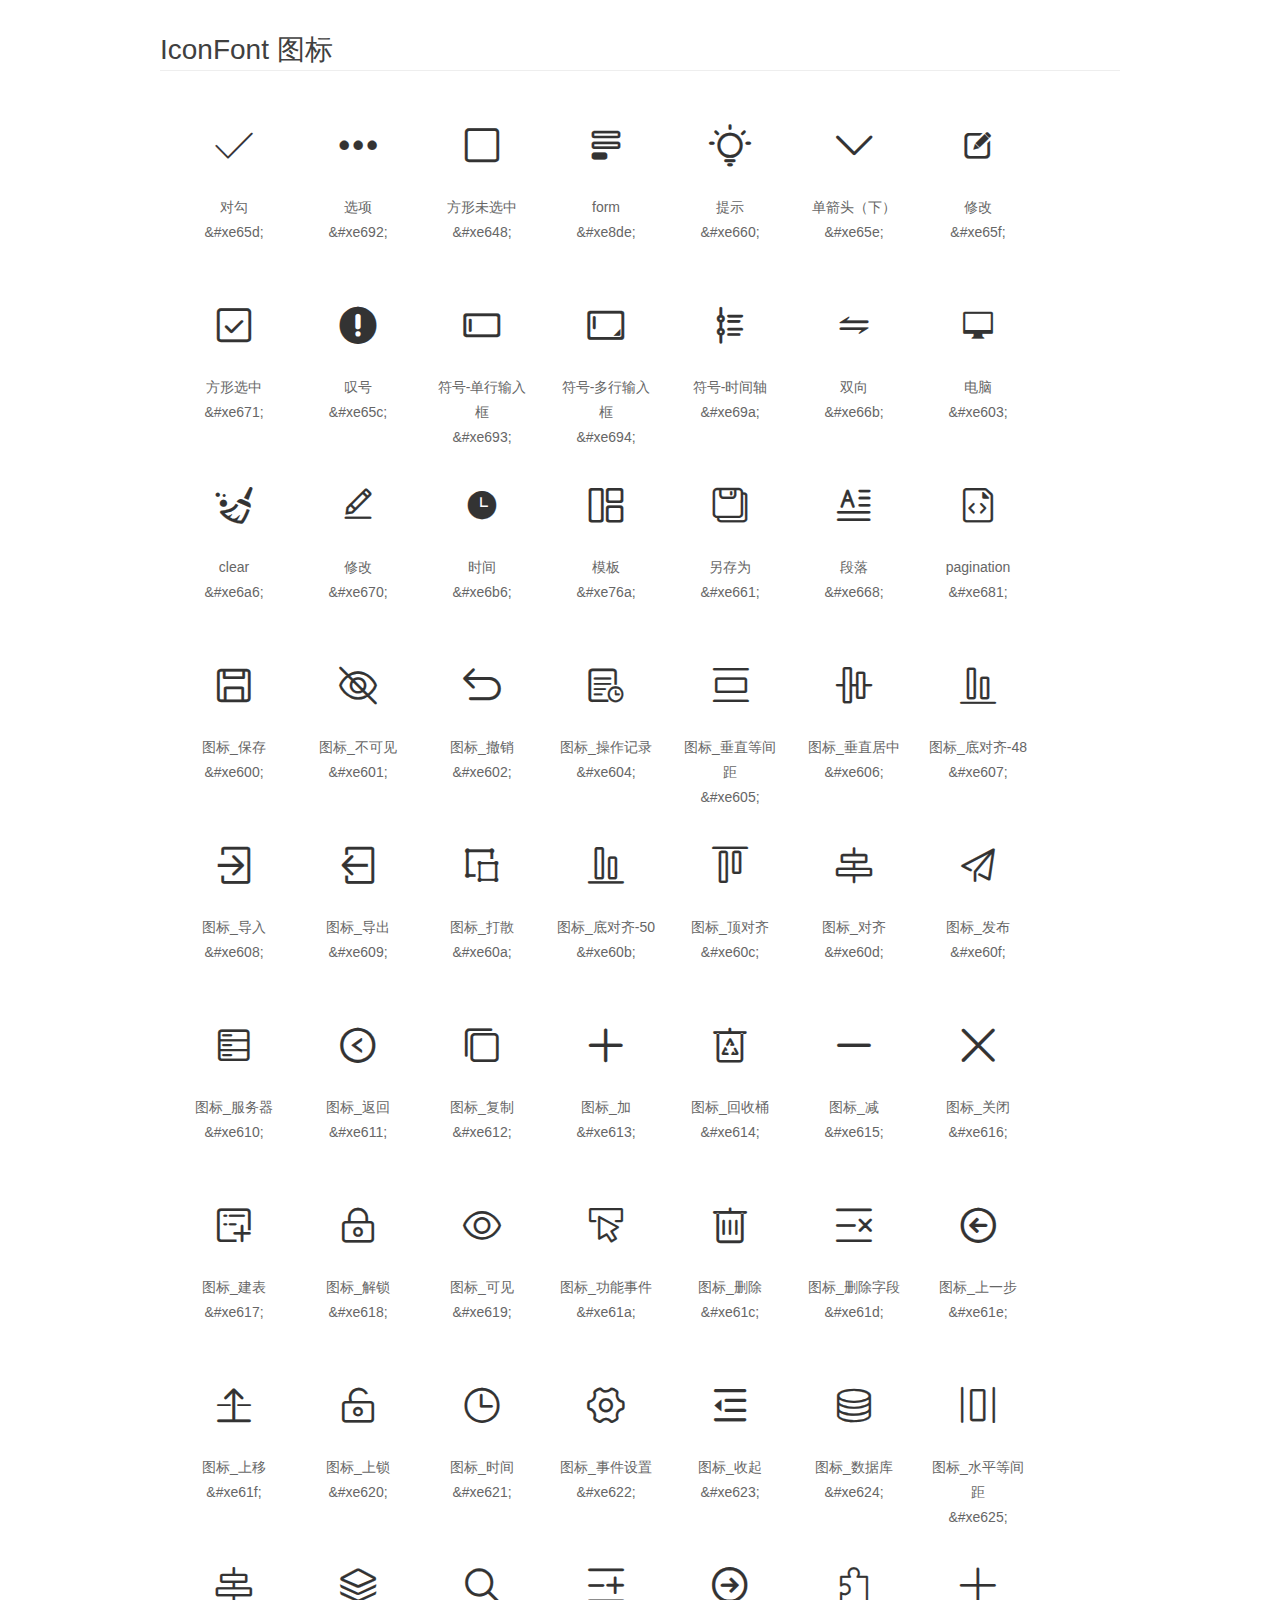
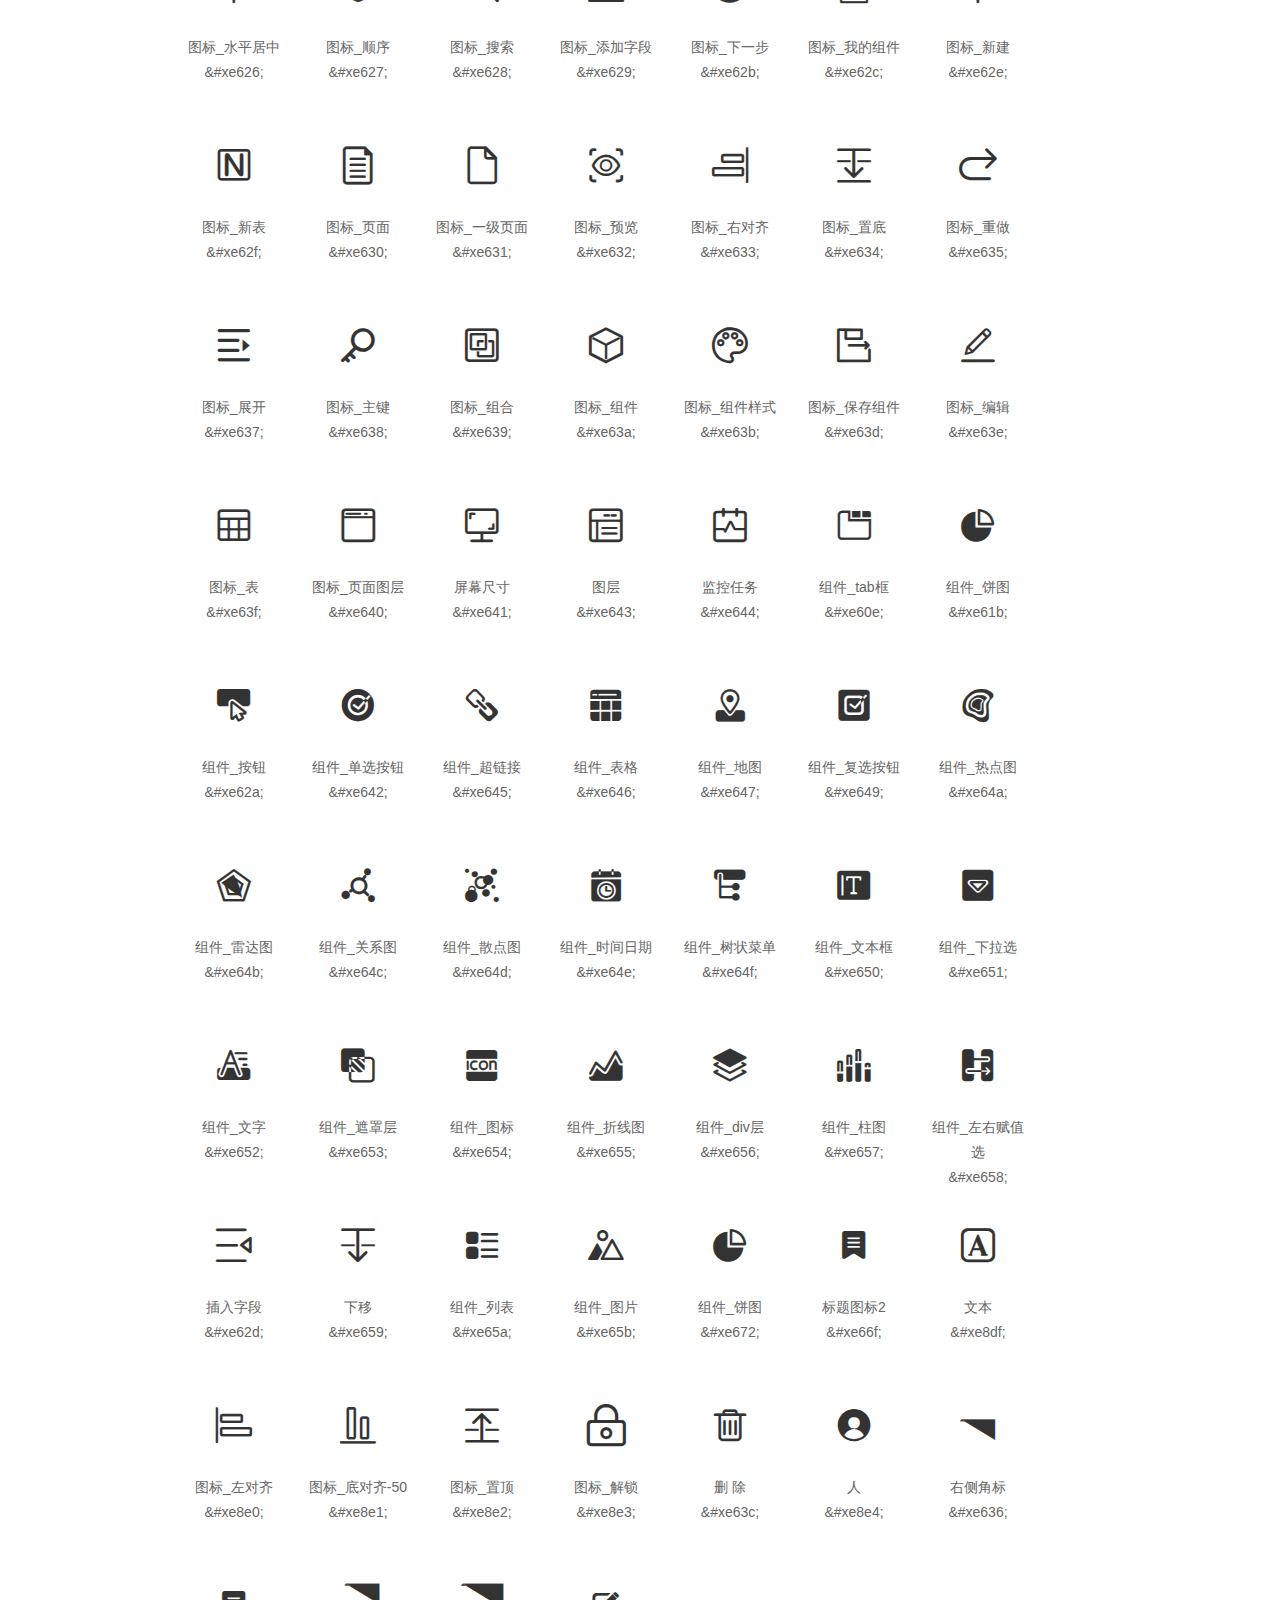
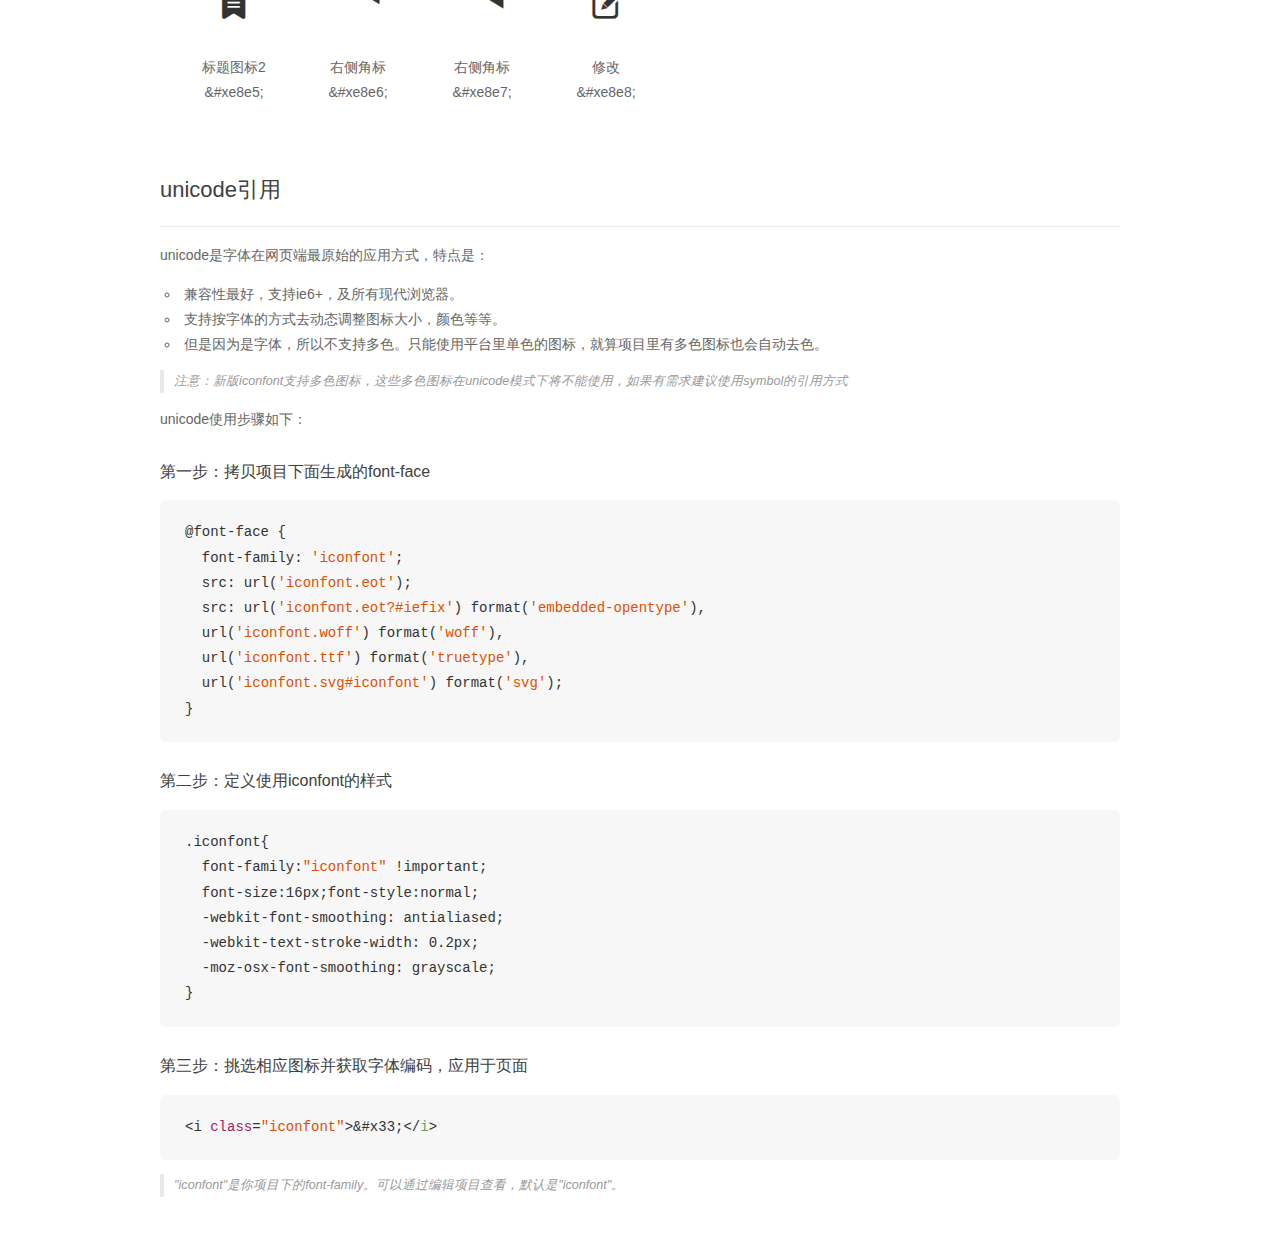
<file: VisualizePlatform/src/main/webapp/view/icon_component/vp/demo_unicode.html>
<!DOCTYPE html>
<html>
<head>
    <meta charset="utf-8"/>
    <title>IconFont</title>
    <link rel="stylesheet" href="demo.css">

    <style type="text/css">

        @font-face {font-family: "iconfont";
          src: url('iconfont.eot'); /* IE9*/
          src: url('iconfont.eot#iefix') format('embedded-opentype'), /* IE6-IE8 */
          url('iconfont.woff') format('woff'), /* chrome, firefox */
          url('iconfont.ttf') format('truetype'), /* chrome, firefox, opera, Safari, Android, iOS 4.2+*/
          url('iconfont.svg#iconfont') format('svg'); /* iOS 4.1- */
        }

        .iconfont {
          font-family:"iconfont" !important;
          font-size:16px;
          font-style:normal;
          -webkit-font-smoothing: antialiased;
          -webkit-text-stroke-width: 0.2px;
          -moz-osx-font-smoothing: grayscale;
        }

    </style>
</head>
<body>
    <div class="main markdown">
        <h1>IconFont 图标</h1>
        <ul class="icon_lists clear">
            
                <li>
                <i class="icon iconfont">&#xe65d;</i>
                    <div class="name">对勾</div>
                    <div class="code">&amp;#xe65d;</div>
                </li>
            
                <li>
                <i class="icon iconfont">&#xe692;</i>
                    <div class="name">选项</div>
                    <div class="code">&amp;#xe692;</div>
                </li>
            
                <li>
                <i class="icon iconfont">&#xe648;</i>
                    <div class="name">方形未选中</div>
                    <div class="code">&amp;#xe648;</div>
                </li>
            
                <li>
                <i class="icon iconfont">&#xe8de;</i>
                    <div class="name">form</div>
                    <div class="code">&amp;#xe8de;</div>
                </li>
            
                <li>
                <i class="icon iconfont">&#xe660;</i>
                    <div class="name">提示</div>
                    <div class="code">&amp;#xe660;</div>
                </li>
            
                <li>
                <i class="icon iconfont">&#xe65e;</i>
                    <div class="name">单箭头（下）</div>
                    <div class="code">&amp;#xe65e;</div>
                </li>
            
                <li>
                <i class="icon iconfont">&#xe65f;</i>
                    <div class="name">修改</div>
                    <div class="code">&amp;#xe65f;</div>
                </li>
            
                <li>
                <i class="icon iconfont">&#xe671;</i>
                    <div class="name">方形选中</div>
                    <div class="code">&amp;#xe671;</div>
                </li>
            
                <li>
                <i class="icon iconfont">&#xe65c;</i>
                    <div class="name">叹号</div>
                    <div class="code">&amp;#xe65c;</div>
                </li>
            
                <li>
                <i class="icon iconfont">&#xe693;</i>
                    <div class="name">符号-单行输入框</div>
                    <div class="code">&amp;#xe693;</div>
                </li>
            
                <li>
                <i class="icon iconfont">&#xe694;</i>
                    <div class="name">符号-多行输入框</div>
                    <div class="code">&amp;#xe694;</div>
                </li>
            
                <li>
                <i class="icon iconfont">&#xe69a;</i>
                    <div class="name">符号-时间轴</div>
                    <div class="code">&amp;#xe69a;</div>
                </li>
            
                <li>
                <i class="icon iconfont">&#xe66b;</i>
                    <div class="name">双向</div>
                    <div class="code">&amp;#xe66b;</div>
                </li>
            
                <li>
                <i class="icon iconfont">&#xe603;</i>
                    <div class="name">电脑</div>
                    <div class="code">&amp;#xe603;</div>
                </li>
            
                <li>
                <i class="icon iconfont">&#xe6a6;</i>
                    <div class="name">clear</div>
                    <div class="code">&amp;#xe6a6;</div>
                </li>
            
                <li>
                <i class="icon iconfont">&#xe670;</i>
                    <div class="name">修改</div>
                    <div class="code">&amp;#xe670;</div>
                </li>
            
                <li>
                <i class="icon iconfont">&#xe6b6;</i>
                    <div class="name">时间</div>
                    <div class="code">&amp;#xe6b6;</div>
                </li>
            
                <li>
                <i class="icon iconfont">&#xe76a;</i>
                    <div class="name">模板</div>
                    <div class="code">&amp;#xe76a;</div>
                </li>
            
                <li>
                <i class="icon iconfont">&#xe661;</i>
                    <div class="name">另存为</div>
                    <div class="code">&amp;#xe661;</div>
                </li>
            
                <li>
                <i class="icon iconfont">&#xe668;</i>
                    <div class="name">段落</div>
                    <div class="code">&amp;#xe668;</div>
                </li>
            
                <li>
                <i class="icon iconfont">&#xe681;</i>
                    <div class="name">pagination</div>
                    <div class="code">&amp;#xe681;</div>
                </li>
            
                <li>
                <i class="icon iconfont">&#xe600;</i>
                    <div class="name">图标_保存</div>
                    <div class="code">&amp;#xe600;</div>
                </li>
            
                <li>
                <i class="icon iconfont">&#xe601;</i>
                    <div class="name">图标_不可见</div>
                    <div class="code">&amp;#xe601;</div>
                </li>
            
                <li>
                <i class="icon iconfont">&#xe602;</i>
                    <div class="name">图标_撤销</div>
                    <div class="code">&amp;#xe602;</div>
                </li>
            
                <li>
                <i class="icon iconfont">&#xe604;</i>
                    <div class="name">图标_操作记录</div>
                    <div class="code">&amp;#xe604;</div>
                </li>
            
                <li>
                <i class="icon iconfont">&#xe605;</i>
                    <div class="name">图标_垂直等间距</div>
                    <div class="code">&amp;#xe605;</div>
                </li>
            
                <li>
                <i class="icon iconfont">&#xe606;</i>
                    <div class="name">图标_垂直居中</div>
                    <div class="code">&amp;#xe606;</div>
                </li>
            
                <li>
                <i class="icon iconfont">&#xe607;</i>
                    <div class="name">图标_底对齐-48</div>
                    <div class="code">&amp;#xe607;</div>
                </li>
            
                <li>
                <i class="icon iconfont">&#xe608;</i>
                    <div class="name">图标_导入</div>
                    <div class="code">&amp;#xe608;</div>
                </li>
            
                <li>
                <i class="icon iconfont">&#xe609;</i>
                    <div class="name">图标_导出</div>
                    <div class="code">&amp;#xe609;</div>
                </li>
            
                <li>
                <i class="icon iconfont">&#xe60a;</i>
                    <div class="name">图标_打散</div>
                    <div class="code">&amp;#xe60a;</div>
                </li>
            
                <li>
                <i class="icon iconfont">&#xe60b;</i>
                    <div class="name">图标_底对齐-50</div>
                    <div class="code">&amp;#xe60b;</div>
                </li>
            
                <li>
                <i class="icon iconfont">&#xe60c;</i>
                    <div class="name">图标_顶对齐</div>
                    <div class="code">&amp;#xe60c;</div>
                </li>
            
                <li>
                <i class="icon iconfont">&#xe60d;</i>
                    <div class="name">图标_对齐</div>
                    <div class="code">&amp;#xe60d;</div>
                </li>
            
                <li>
                <i class="icon iconfont">&#xe60f;</i>
                    <div class="name">图标_发布</div>
                    <div class="code">&amp;#xe60f;</div>
                </li>
            
                <li>
                <i class="icon iconfont">&#xe610;</i>
                    <div class="name">图标_服务器</div>
                    <div class="code">&amp;#xe610;</div>
                </li>
            
                <li>
                <i class="icon iconfont">&#xe611;</i>
                    <div class="name">图标_返回</div>
                    <div class="code">&amp;#xe611;</div>
                </li>
            
                <li>
                <i class="icon iconfont">&#xe612;</i>
                    <div class="name">图标_复制</div>
                    <div class="code">&amp;#xe612;</div>
                </li>
            
                <li>
                <i class="icon iconfont">&#xe613;</i>
                    <div class="name">图标_加</div>
                    <div class="code">&amp;#xe613;</div>
                </li>
            
                <li>
                <i class="icon iconfont">&#xe614;</i>
                    <div class="name">图标_回收桶</div>
                    <div class="code">&amp;#xe614;</div>
                </li>
            
                <li>
                <i class="icon iconfont">&#xe615;</i>
                    <div class="name">图标_减</div>
                    <div class="code">&amp;#xe615;</div>
                </li>
            
                <li>
                <i class="icon iconfont">&#xe616;</i>
                    <div class="name">图标_关闭</div>
                    <div class="code">&amp;#xe616;</div>
                </li>
            
                <li>
                <i class="icon iconfont">&#xe617;</i>
                    <div class="name">图标_建表</div>
                    <div class="code">&amp;#xe617;</div>
                </li>
            
                <li>
                <i class="icon iconfont">&#xe618;</i>
                    <div class="name">图标_解锁</div>
                    <div class="code">&amp;#xe618;</div>
                </li>
            
                <li>
                <i class="icon iconfont">&#xe619;</i>
                    <div class="name">图标_可见</div>
                    <div class="code">&amp;#xe619;</div>
                </li>
            
                <li>
                <i class="icon iconfont">&#xe61a;</i>
                    <div class="name">图标_功能事件</div>
                    <div class="code">&amp;#xe61a;</div>
                </li>
            
                <li>
                <i class="icon iconfont">&#xe61c;</i>
                    <div class="name">图标_删除</div>
                    <div class="code">&amp;#xe61c;</div>
                </li>
            
                <li>
                <i class="icon iconfont">&#xe61d;</i>
                    <div class="name">图标_删除字段</div>
                    <div class="code">&amp;#xe61d;</div>
                </li>
            
                <li>
                <i class="icon iconfont">&#xe61e;</i>
                    <div class="name">图标_上一步</div>
                    <div class="code">&amp;#xe61e;</div>
                </li>
            
                <li>
                <i class="icon iconfont">&#xe61f;</i>
                    <div class="name">图标_上移</div>
                    <div class="code">&amp;#xe61f;</div>
                </li>
            
                <li>
                <i class="icon iconfont">&#xe620;</i>
                    <div class="name">图标_上锁</div>
                    <div class="code">&amp;#xe620;</div>
                </li>
            
                <li>
                <i class="icon iconfont">&#xe621;</i>
                    <div class="name">图标_时间</div>
                    <div class="code">&amp;#xe621;</div>
                </li>
            
                <li>
                <i class="icon iconfont">&#xe622;</i>
                    <div class="name">图标_事件设置</div>
                    <div class="code">&amp;#xe622;</div>
                </li>
            
                <li>
                <i class="icon iconfont">&#xe623;</i>
                    <div class="name">图标_收起</div>
                    <div class="code">&amp;#xe623;</div>
                </li>
            
                <li>
                <i class="icon iconfont">&#xe624;</i>
                    <div class="name">图标_数据库</div>
                    <div class="code">&amp;#xe624;</div>
                </li>
            
                <li>
                <i class="icon iconfont">&#xe625;</i>
                    <div class="name">图标_水平等间距</div>
                    <div class="code">&amp;#xe625;</div>
                </li>
            
                <li>
                <i class="icon iconfont">&#xe626;</i>
                    <div class="name">图标_水平居中</div>
                    <div class="code">&amp;#xe626;</div>
                </li>
            
                <li>
                <i class="icon iconfont">&#xe627;</i>
                    <div class="name">图标_顺序</div>
                    <div class="code">&amp;#xe627;</div>
                </li>
            
                <li>
                <i class="icon iconfont">&#xe628;</i>
                    <div class="name">图标_搜索</div>
                    <div class="code">&amp;#xe628;</div>
                </li>
            
                <li>
                <i class="icon iconfont">&#xe629;</i>
                    <div class="name">图标_添加字段</div>
                    <div class="code">&amp;#xe629;</div>
                </li>
            
                <li>
                <i class="icon iconfont">&#xe62b;</i>
                    <div class="name">图标_下一步</div>
                    <div class="code">&amp;#xe62b;</div>
                </li>
            
                <li>
                <i class="icon iconfont">&#xe62c;</i>
                    <div class="name">图标_我的组件</div>
                    <div class="code">&amp;#xe62c;</div>
                </li>
            
                <li>
                <i class="icon iconfont">&#xe62e;</i>
                    <div class="name">图标_新建</div>
                    <div class="code">&amp;#xe62e;</div>
                </li>
            
                <li>
                <i class="icon iconfont">&#xe62f;</i>
                    <div class="name">图标_新表</div>
                    <div class="code">&amp;#xe62f;</div>
                </li>
            
                <li>
                <i class="icon iconfont">&#xe630;</i>
                    <div class="name">图标_页面</div>
                    <div class="code">&amp;#xe630;</div>
                </li>
            
                <li>
                <i class="icon iconfont">&#xe631;</i>
                    <div class="name">图标_一级页面</div>
                    <div class="code">&amp;#xe631;</div>
                </li>
            
                <li>
                <i class="icon iconfont">&#xe632;</i>
                    <div class="name">图标_预览</div>
                    <div class="code">&amp;#xe632;</div>
                </li>
            
                <li>
                <i class="icon iconfont">&#xe633;</i>
                    <div class="name">图标_右对齐</div>
                    <div class="code">&amp;#xe633;</div>
                </li>
            
                <li>
                <i class="icon iconfont">&#xe634;</i>
                    <div class="name">图标_置底</div>
                    <div class="code">&amp;#xe634;</div>
                </li>
            
                <li>
                <i class="icon iconfont">&#xe635;</i>
                    <div class="name">图标_重做</div>
                    <div class="code">&amp;#xe635;</div>
                </li>
            
                <li>
                <i class="icon iconfont">&#xe637;</i>
                    <div class="name">图标_展开</div>
                    <div class="code">&amp;#xe637;</div>
                </li>
            
                <li>
                <i class="icon iconfont">&#xe638;</i>
                    <div class="name">图标_主键</div>
                    <div class="code">&amp;#xe638;</div>
                </li>
            
                <li>
                <i class="icon iconfont">&#xe639;</i>
                    <div class="name">图标_组合</div>
                    <div class="code">&amp;#xe639;</div>
                </li>
            
                <li>
                <i class="icon iconfont">&#xe63a;</i>
                    <div class="name">图标_组件</div>
                    <div class="code">&amp;#xe63a;</div>
                </li>
            
                <li>
                <i class="icon iconfont">&#xe63b;</i>
                    <div class="name">图标_组件样式</div>
                    <div class="code">&amp;#xe63b;</div>
                </li>
            
                <li>
                <i class="icon iconfont">&#xe63d;</i>
                    <div class="name">图标_保存组件</div>
                    <div class="code">&amp;#xe63d;</div>
                </li>
            
                <li>
                <i class="icon iconfont">&#xe63e;</i>
                    <div class="name">图标_编辑</div>
                    <div class="code">&amp;#xe63e;</div>
                </li>
            
                <li>
                <i class="icon iconfont">&#xe63f;</i>
                    <div class="name">图标_表</div>
                    <div class="code">&amp;#xe63f;</div>
                </li>
            
                <li>
                <i class="icon iconfont">&#xe640;</i>
                    <div class="name">图标_页面图层</div>
                    <div class="code">&amp;#xe640;</div>
                </li>
            
                <li>
                <i class="icon iconfont">&#xe641;</i>
                    <div class="name">屏幕尺寸</div>
                    <div class="code">&amp;#xe641;</div>
                </li>
            
                <li>
                <i class="icon iconfont">&#xe643;</i>
                    <div class="name">图层</div>
                    <div class="code">&amp;#xe643;</div>
                </li>
            
                <li>
                <i class="icon iconfont">&#xe644;</i>
                    <div class="name">监控任务</div>
                    <div class="code">&amp;#xe644;</div>
                </li>
            
                <li>
                <i class="icon iconfont">&#xe60e;</i>
                    <div class="name">组件_tab框</div>
                    <div class="code">&amp;#xe60e;</div>
                </li>
            
                <li>
                <i class="icon iconfont">&#xe61b;</i>
                    <div class="name">组件_饼图</div>
                    <div class="code">&amp;#xe61b;</div>
                </li>
            
                <li>
                <i class="icon iconfont">&#xe62a;</i>
                    <div class="name">组件_按钮</div>
                    <div class="code">&amp;#xe62a;</div>
                </li>
            
                <li>
                <i class="icon iconfont">&#xe642;</i>
                    <div class="name">组件_单选按钮</div>
                    <div class="code">&amp;#xe642;</div>
                </li>
            
                <li>
                <i class="icon iconfont">&#xe645;</i>
                    <div class="name">组件_超链接</div>
                    <div class="code">&amp;#xe645;</div>
                </li>
            
                <li>
                <i class="icon iconfont">&#xe646;</i>
                    <div class="name">组件_表格</div>
                    <div class="code">&amp;#xe646;</div>
                </li>
            
                <li>
                <i class="icon iconfont">&#xe647;</i>
                    <div class="name">组件_地图</div>
                    <div class="code">&amp;#xe647;</div>
                </li>
            
                <li>
                <i class="icon iconfont">&#xe649;</i>
                    <div class="name">组件_复选按钮</div>
                    <div class="code">&amp;#xe649;</div>
                </li>
            
                <li>
                <i class="icon iconfont">&#xe64a;</i>
                    <div class="name">组件_热点图</div>
                    <div class="code">&amp;#xe64a;</div>
                </li>
            
                <li>
                <i class="icon iconfont">&#xe64b;</i>
                    <div class="name">组件_雷达图</div>
                    <div class="code">&amp;#xe64b;</div>
                </li>
            
                <li>
                <i class="icon iconfont">&#xe64c;</i>
                    <div class="name">组件_关系图</div>
                    <div class="code">&amp;#xe64c;</div>
                </li>
            
                <li>
                <i class="icon iconfont">&#xe64d;</i>
                    <div class="name">组件_散点图</div>
                    <div class="code">&amp;#xe64d;</div>
                </li>
            
                <li>
                <i class="icon iconfont">&#xe64e;</i>
                    <div class="name">组件_时间日期</div>
                    <div class="code">&amp;#xe64e;</div>
                </li>
            
                <li>
                <i class="icon iconfont">&#xe64f;</i>
                    <div class="name">组件_树状菜单</div>
                    <div class="code">&amp;#xe64f;</div>
                </li>
            
                <li>
                <i class="icon iconfont">&#xe650;</i>
                    <div class="name">组件_文本框</div>
                    <div class="code">&amp;#xe650;</div>
                </li>
            
                <li>
                <i class="icon iconfont">&#xe651;</i>
                    <div class="name">组件_下拉选</div>
                    <div class="code">&amp;#xe651;</div>
                </li>
            
                <li>
                <i class="icon iconfont">&#xe652;</i>
                    <div class="name">组件_文字</div>
                    <div class="code">&amp;#xe652;</div>
                </li>
            
                <li>
                <i class="icon iconfont">&#xe653;</i>
                    <div class="name">组件_遮罩层</div>
                    <div class="code">&amp;#xe653;</div>
                </li>
            
                <li>
                <i class="icon iconfont">&#xe654;</i>
                    <div class="name">组件_图标</div>
                    <div class="code">&amp;#xe654;</div>
                </li>
            
                <li>
                <i class="icon iconfont">&#xe655;</i>
                    <div class="name">组件_折线图</div>
                    <div class="code">&amp;#xe655;</div>
                </li>
            
                <li>
                <i class="icon iconfont">&#xe656;</i>
                    <div class="name">组件_div层</div>
                    <div class="code">&amp;#xe656;</div>
                </li>
            
                <li>
                <i class="icon iconfont">&#xe657;</i>
                    <div class="name">组件_柱图</div>
                    <div class="code">&amp;#xe657;</div>
                </li>
            
                <li>
                <i class="icon iconfont">&#xe658;</i>
                    <div class="name">组件_左右赋值选</div>
                    <div class="code">&amp;#xe658;</div>
                </li>
            
                <li>
                <i class="icon iconfont">&#xe62d;</i>
                    <div class="name">插入字段</div>
                    <div class="code">&amp;#xe62d;</div>
                </li>
            
                <li>
                <i class="icon iconfont">&#xe659;</i>
                    <div class="name">下移</div>
                    <div class="code">&amp;#xe659;</div>
                </li>
            
                <li>
                <i class="icon iconfont">&#xe65a;</i>
                    <div class="name">组件_列表</div>
                    <div class="code">&amp;#xe65a;</div>
                </li>
            
                <li>
                <i class="icon iconfont">&#xe65b;</i>
                    <div class="name">组件_图片</div>
                    <div class="code">&amp;#xe65b;</div>
                </li>
            
                <li>
                <i class="icon iconfont">&#xe672;</i>
                    <div class="name">组件_饼图</div>
                    <div class="code">&amp;#xe672;</div>
                </li>
            
                <li>
                <i class="icon iconfont">&#xe66f;</i>
                    <div class="name">标题图标2</div>
                    <div class="code">&amp;#xe66f;</div>
                </li>
            
                <li>
                <i class="icon iconfont">&#xe8df;</i>
                    <div class="name">文本</div>
                    <div class="code">&amp;#xe8df;</div>
                </li>
            
                <li>
                <i class="icon iconfont">&#xe8e0;</i>
                    <div class="name">图标_左对齐</div>
                    <div class="code">&amp;#xe8e0;</div>
                </li>
            
                <li>
                <i class="icon iconfont">&#xe8e1;</i>
                    <div class="name">图标_底对齐-50</div>
                    <div class="code">&amp;#xe8e1;</div>
                </li>
            
                <li>
                <i class="icon iconfont">&#xe8e2;</i>
                    <div class="name">图标_置顶</div>
                    <div class="code">&amp;#xe8e2;</div>
                </li>
            
                <li>
                <i class="icon iconfont">&#xe8e3;</i>
                    <div class="name">图标_解锁</div>
                    <div class="code">&amp;#xe8e3;</div>
                </li>
            
                <li>
                <i class="icon iconfont">&#xe63c;</i>
                    <div class="name">删 除</div>
                    <div class="code">&amp;#xe63c;</div>
                </li>
            
                <li>
                <i class="icon iconfont">&#xe8e4;</i>
                    <div class="name">人</div>
                    <div class="code">&amp;#xe8e4;</div>
                </li>
            
                <li>
                <i class="icon iconfont">&#xe636;</i>
                    <div class="name">右侧角标</div>
                    <div class="code">&amp;#xe636;</div>
                </li>
            
                <li>
                <i class="icon iconfont">&#xe8e5;</i>
                    <div class="name">标题图标2</div>
                    <div class="code">&amp;#xe8e5;</div>
                </li>
            
                <li>
                <i class="icon iconfont">&#xe8e6;</i>
                    <div class="name">右侧角标</div>
                    <div class="code">&amp;#xe8e6;</div>
                </li>
            
                <li>
                <i class="icon iconfont">&#xe8e7;</i>
                    <div class="name">右侧角标</div>
                    <div class="code">&amp;#xe8e7;</div>
                </li>
            
                <li>
                <i class="icon iconfont">&#xe8e8;</i>
                    <div class="name">修改</div>
                    <div class="code">&amp;#xe8e8;</div>
                </li>
            
        </ul>
        <h2 id="unicode-">unicode引用</h2>
        <hr>

        <p>unicode是字体在网页端最原始的应用方式，特点是：</p>
        <ul>
        <li>兼容性最好，支持ie6+，及所有现代浏览器。</li>
        <li>支持按字体的方式去动态调整图标大小，颜色等等。</li>
        <li>但是因为是字体，所以不支持多色。只能使用平台里单色的图标，就算项目里有多色图标也会自动去色。</li>
        </ul>
        <blockquote>
        <p>注意：新版iconfont支持多色图标，这些多色图标在unicode模式下将不能使用，如果有需求建议使用symbol的引用方式</p>
        </blockquote>
        <p>unicode使用步骤如下：</p>
        <h3 id="-font-face">第一步：拷贝项目下面生成的font-face</h3>
        <pre><code class="lang-js hljs javascript">@font-face {
  font-family: <span class="hljs-string">'iconfont'</span>;
  src: url(<span class="hljs-string">'iconfont.eot'</span>);
  src: url(<span class="hljs-string">'iconfont.eot?#iefix'</span>) format(<span class="hljs-string">'embedded-opentype'</span>),
  url(<span class="hljs-string">'iconfont.woff'</span>) format(<span class="hljs-string">'woff'</span>),
  url(<span class="hljs-string">'iconfont.ttf'</span>) format(<span class="hljs-string">'truetype'</span>),
  url(<span class="hljs-string">'iconfont.svg#iconfont'</span>) format(<span class="hljs-string">'svg'</span>);
}
</code></pre>
        <h3 id="-iconfont-">第二步：定义使用iconfont的样式</h3>
        <pre><code class="lang-js hljs javascript">.iconfont{
  font-family:<span class="hljs-string">"iconfont"</span> !important;
  font-size:<span class="hljs-number">16</span>px;font-style:normal;
  -webkit-font-smoothing: antialiased;
  -webkit-text-stroke-width: <span class="hljs-number">0.2</span>px;
  -moz-osx-font-smoothing: grayscale;
}
</code></pre>
        <h3 id="-">第三步：挑选相应图标并获取字体编码，应用于页面</h3>
        <pre><code class="lang-js hljs javascript">&lt;i <span class="hljs-class"><span class="hljs-keyword">class</span></span>=<span class="hljs-string">"iconfont"</span>&gt;&amp;#x33;<span class="xml"><span class="hljs-tag">&lt;/<span class="hljs-name">i</span>&gt;</span></span></code></pre>

        <blockquote>
        <p>"iconfont"是你项目下的font-family。可以通过编辑项目查看，默认是"iconfont"。</p>
        </blockquote>
    </div>


</body>
</html>
</file>
